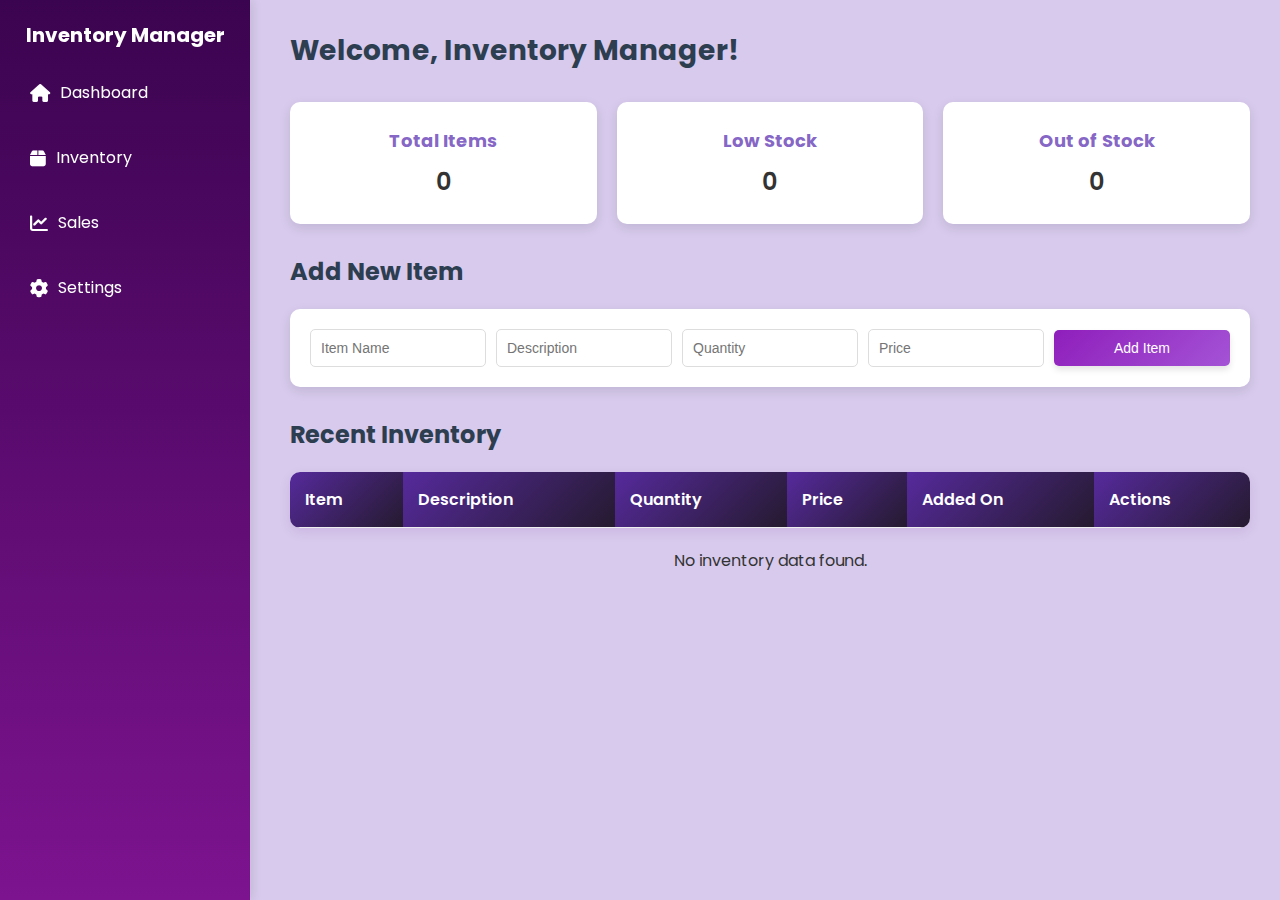
<file: inventoryManager/index.html>
<!DOCTYPE html>
<html lang="en">

<head>
    <meta charset="UTF-8">
    <meta name="viewport" content="width=device-width, initial-scale=1.0">
    <title>Dashboard - Inventory System</title>
    <link rel="stylesheet" href="css/styles.css"> <!-- Link to the external CSS file -->
    <link href="https://fonts.googleapis.com/css2?family=Poppins:wght@400;500;600&display=swap" rel="stylesheet">
    <link rel="stylesheet" href="https://cdnjs.cloudflare.com/ajax/libs/font-awesome/6.0.0/css/all.min.css">
    
</head>

<body class="light">
    <!-- Loading Screen -->
    <div id="loading-screen">
        <div class="loading-spinner"></div>
        <div class="loading-text">Loading...</div>
    </div>

    <div class="dashboard">
        <!-- Sidebar -->
        <div class="sidebar">
            <!-- Profile Picture -->
            <div class="profile-picture-container">
                
                <h2>Inventory Manager</h2>
            </div>
            <ul>
                <li><a href="index.html" class="active"><i class="fas fa-home"></i> Dashboard</a></li>
                <li><a href="inventory.html"><i class="fas fa-box"></i> Inventory</a></li>
                <li><a href="sales.html"><i class="fas fa-chart-line"></i> Sales</a></li>
                <li><a href="settings.html"><i class="fas fa-cog"></i> Settings</a></li>
            </ul>
        </div>

        <!-- Main Content -->
        <div class="main-content">
            <!-- Header -->
            <div class="header">
                <h1>Welcome, Inventory Manager!</h1>
            </div>

            <!-- Display success/error messages -->
            <div id="successAlert" class="alert alert-success" style="display: none;"></div>
            <div id="errorAlert" class="alert alert-error" style="display: none;"></div>

            <!-- Cards -->
            <div class="cards">
                <div class="card">
                    <h3>Total Items</h3>
                    <p id="totalItems">0</p>
                </div>
                <div class="card">
                    <h3>Low Stock</h3>
                    <p id="lowStockItems">0</p>
                </div>
                <div class="card">
                    <h3>Out of Stock</h3>
                    <p id="outOfStockItems">0</p>
                </div>
            </div>

            <!-- Add Item Form -->
            <div class="inventory-section">
                <h2>Add New Item</h2>
                <form id="addItemForm" class="add-item-form horizontal-form">
                    <div class="form-row">
                        <div class="form-group">
                            <input type="text" id="item_name" name="item_name" placeholder="Item Name" required>
                        </div>
                        <div class="form-group">
                            <input type="text" id="description" name="description" placeholder="Description">
                        </div>
                        <div class="form-group">
                            <input type="number" id="quantity" name="quantity" placeholder="Quantity" min="0" required>
                        </div>
                        <div class="form-group">
                            <input type="number" step="0.01" id="price" name="price" placeholder="Price" min="0" required>
                        </div>
                        <div class="form-group">
                            <button type="submit" class="add-item-btn">Add Item</button>
                        </div>
                    </div>
                </form>
            </div>

            <!-- Inventory Table -->
            <div class="inventory-section">
                <h2>Recent Inventory</h2>
                <div id="inventoryTableContainer">
                    <table class="inventory-table">
                        <thead>
                            <tr>
                                <th>Item</th>
                                <th>Description</th>
                                <th>Quantity</th>
                                <th>Price</th>
                                <th>Added On</th>
                                <th>Actions</th>
                            </tr>
                        </thead>
                        <tbody id="inventoryTableBody">
                            <!-- Items will be populated by JavaScript -->
                        </tbody>
                    </table>
                    <div id="noItemsMessage" style="text-align: center; padding: 20px; display: none;">
                        No inventory data found.
                    </div>
                </div>

                <!-- Pagination -->
                <div id="pagination" class="pagination" style="display: none;">
                    <!-- Pagination will be populated by JavaScript -->
                </div>
            </div>

            <!-- Recent Sales Section -->
            <div class="inventory-section" id="recentSalesSection" style="display: none;">
                <h2>Recent Sales</h2>
                <table class="inventory-table">
                    <thead>
                        <tr>
                            <th>Item</th>
                            <th>Quantity</th>
                            <th>Price Each</th>
                            <th>Total Price</th>
                            <th>Sold At</th>
                        </tr>
                    </thead>
                    <tbody id="recentSalesTableBody">
                        <!-- Sales will be populated by JavaScript -->
                    </tbody>
                </table>
            </div>
        </div>
    </div>

    <script>
        // Add to your existing script
document.addEventListener('DOMContentLoaded', function() {
  // ... your existing code
  
  // Add sidebar toggle functionality
  const sidebar = document.querySelector('.sidebar');
  const sidebarToggle = document.createElement('button');
  sidebarToggle.classList.add('sidebar-toggle');
  sidebarToggle.innerHTML = '<i class="fas fa-bars"></i>';
  document.body.appendChild(sidebarToggle);
  
  sidebarToggle.addEventListener('click', function() {
    sidebar.classList.toggle('active');
  });
  
  // Close sidebar when clicking outside on mobile
  document.addEventListener('click', function(event) {
    if (window.innerWidth < 992 && 
        !sidebar.contains(event.target) && 
        !sidebarToggle.contains(event.target) &&
        sidebar.classList.contains('active')) {
      sidebar.classList.remove('active');
    }
  });
});
        // Constants
        const STORAGE_KEYS = {
            INVENTORY: 'inventoryAppItems',
            SALES: 'inventoryAppSales',
            SETTINGS: 'inventoryAppSettings'
        };

        // DOM Elements
        const loadingScreen = document.getElementById('loading-screen');
        const successAlert = document.getElementById('successAlert');
        const errorAlert = document.getElementById('errorAlert');
        const totalItemsEl = document.getElementById('totalItems');
        const lowStockItemsEl = document.getElementById('lowStockItems');
        const outOfStockItemsEl = document.getElementById('outOfStockItems');
        const addItemForm = document.getElementById('addItemForm');
        const inventoryTableBody = document.getElementById('inventoryTableBody');
        const noItemsMessage = document.getElementById('noItemsMessage');
        const paginationEl = document.getElementById('pagination');
        const recentSalesSection = document.getElementById('recentSalesSection');
        const recentSalesTableBody = document.getElementById('recentSalesTableBody');
        const logoutBtn = document.getElementById('logout-btn');

        // Load theme on page load
document.addEventListener('DOMContentLoaded', function() {
  loadTheme();
});

// Get settings from localStorage
function getSettings() {
  const settingsJSON = localStorage.getItem(STORAGE_KEYS.SETTINGS);
  return settingsJSON ? JSON.parse(settingsJSON) : {};
}

// Load current theme from localStorage
function loadTheme() {
  const settings = getSettings();
  const currentTheme = settings.theme || 'light';
  
  // Update body class
  document.body.className = currentTheme;
}

        // Initialize the application
        document.addEventListener('DOMContentLoaded', function() {
            // Hide loading screen after a short delay
            setTimeout(function() {
                loadingScreen.style.display = 'none';
            }, 500);
            
            // Load and display inventory data
            loadDashboardData();
            
            // Set up event listeners
            addItemForm.addEventListener('submit', handleAddItem);
            logoutBtn.addEventListener('click', handleLogout);
            
            // Check for URL parameters to show success messages
            const urlParams = new URLSearchParams(window.location.search);
            if (urlParams.has('success')) {
                showAlert(successAlert, urlParams.get('success'));
                // Clean URL
                window.history.replaceState({}, document.title, window.location.pathname);
            }
        });

        // Load dashboard data
        function loadDashboardData() {
            const inventory = getInventory();
            const sales = getSales();
            
            // Update stats cards
            updateStatsCards(inventory);
            
            // Display inventory table
            renderInventoryTable(inventory);
            
            // Display recent sales if available
            if (sales && sales.length > 0) {
                renderRecentSales(sales);
            }
        }

        // Get inventory from localStorage
        function getInventory() {
            const inventoryJSON = localStorage.getItem(STORAGE_KEYS.INVENTORY);
            return inventoryJSON ? JSON.parse(inventoryJSON) : [];
        }

        // Get sales from localStorage
        function getSales() {
            const salesJSON = localStorage.getItem(STORAGE_KEYS.SALES);
            return salesJSON ? JSON.parse(salesJSON) : [];
        }

        // Save inventory to localStorage
        function saveInventory(inventory) {
            localStorage.setItem(STORAGE_KEYS.INVENTORY, JSON.stringify(inventory));
        }

        // Update stats cards
        function updateStatsCards(inventory) {
            const totalItems = inventory.length;
            let lowStockItems = 0;
            let outOfStockItems = 0;

            inventory.forEach(item => {
                if (item.quantity === 0) {
                    outOfStockItems++;
                } else if (item.quantity < 10) {
                    lowStockItems++;
                }
            });

            totalItemsEl.textContent = totalItems;
            lowStockItemsEl.textContent = lowStockItems;
            outOfStockItemsEl.textContent = outOfStockItems;
        }

        // Render inventory table
        function renderInventoryTable(inventory, page = 1, itemsPerPage = 10) {
            if (inventory.length === 0) {
                noItemsMessage.style.display = 'block';
                paginationEl.style.display = 'none';
                inventoryTableBody.innerHTML = '';
                return;
            }
            
            noItemsMessage.style.display = 'none';
            
            // Calculate pagination
            const totalPages = Math.ceil(inventory.length / itemsPerPage);
            const startIndex = (page - 1) * itemsPerPage;
            const endIndex = Math.min(startIndex + itemsPerPage, inventory.length);
            const paginatedItems = inventory.slice(startIndex, endIndex);
            
            // Clear table body
            inventoryTableBody.innerHTML = '';
            
            // Add rows for each item
            paginatedItems.forEach(item => {
                const tr = document.createElement('tr');
                tr.innerHTML = `
                    <td>${escapeHtml(item.item_name)}</td>
                    <td>${escapeHtml(item.description || 'N/A')}</td>
                    <td>${item.quantity}</td>
                    <td>₱${parseFloat(item.price).toFixed(2)}</td>
                    <td>${formatDate(item.created_at)}</td>
                    <td>
                        <div class="actions-buttons">
                            <a href="edit_item.html?id=${item.id}" class="edit-btn">Edit</a>
                            <a href="#" class="delete-btn" data-id="${item.id}">Delete</a>
                        </div>
                    </td>
                `;
                inventoryTableBody.appendChild(tr);
            });
            
            // Add event listeners to delete buttons
            const deleteButtons = document.querySelectorAll('.delete-btn');
            deleteButtons.forEach(button => {
                button.addEventListener('click', function(e) {
                    e.preventDefault();
                    const id = this.getAttribute('data-id');
                    deleteItem(id);
                });
            });
            
            // Render pagination if needed
            if (totalPages > 1) {
                renderPagination(page, totalPages);
                paginationEl.style.display = 'block';
            } else {
                paginationEl.style.display = 'none';
            }
        }

        // Render pagination controls
        function renderPagination(currentPage, totalPages) {
            let paginationHTML = '';
            
            if (currentPage > 1) {
                paginationHTML += `<a href="#" data-page="${currentPage - 1}" class="pagination-link">&laquo; Previous</a>`;
            }
            
            for (let i = 1; i <= totalPages; i++) {
                paginationHTML += `<a href="#" data-page="${i}" class="pagination-link ${i === currentPage ? 'active' : ''}">${i}</a>`;
            }
            
            if (currentPage < totalPages) {
                paginationHTML += `<a href="#" data-page="${currentPage + 1}" class="pagination-link">Next &raquo;</a>`;
            }
            
            paginationEl.innerHTML = paginationHTML;
            
            // Add event listeners to pagination links
            const paginationLinks = document.querySelectorAll('.pagination-link');
            paginationLinks.forEach(link => {
                link.addEventListener('click', function(e) {
                    e.preventDefault();
                    const page = parseInt(this.getAttribute('data-page'));
                    const inventory = getInventory();
                    renderInventoryTable(inventory, page);
                });
            });
        }

        // Render recent sales
        function renderRecentSales(sales) {
            // Get only the 5 most recent sales
            const recentSales = sales.sort((a, b) => new Date(b.sold_at) - new Date(a.sold_at)).slice(0, 5);
            
            if (recentSales.length === 0) {
                recentSalesSection.style.display = 'none';
                return;
            }
            
            recentSalesSection.style.display = 'block';
            recentSalesTableBody.innerHTML = '';
            
            recentSales.forEach(sale => {
                const tr = document.createElement('tr');
                tr.innerHTML = `
                    <td>${escapeHtml(sale.item_name)}</td>
                    <td>${sale.quantity}</td>
                    <td>₱${parseFloat(sale.price_each).toFixed(2)}</td>
                    <td>₱${parseFloat(sale.total_price).toFixed(2)}</td>
                    <td>${formatDateTime(sale.sold_at)}</td>
                `;
                recentSalesTableBody.appendChild(tr);
            });
        }

        // Handle add item form submission
        function handleAddItem(e) {
            e.preventDefault();
            
            const itemName = document.getElementById('item_name').value.trim();
            const description = document.getElementById('description').value.trim();
            const quantity = parseInt(document.getElementById('quantity').value);
            const price = parseFloat(document.getElementById('price').value);
            
            // Validate inputs
            if (!itemName || isNaN(quantity) || quantity < 0 || isNaN(price) || price < 0) {
                showAlert(errorAlert, 'Invalid input data. Please check your values.');
                return;
            }
            
            // Create new item
            const newItem = {
                id: generateId(),
                item_name: itemName,
                description: description,
                quantity: quantity,
                price: price,
                created_at: new Date().toISOString()
            };
            
            // Add to inventory
            const inventory = getInventory();
            inventory.unshift(newItem); // Add to beginning of array
            saveInventory(inventory);
            
            // Update UI
            updateStatsCards(inventory);
            renderInventoryTable(inventory);
            
            // Show success message and reset form
            showAlert(successAlert, 'Item added successfully!');
            addItemForm.reset();
        }

        // Delete an item
        function deleteItem(id) {
            if (!confirm('Are you sure you want to delete this item?')) {
                return;
            }
            
            const inventory = getInventory();
            const sales = getSales();
            
            // Check if item has sales records
            const itemSales = sales.filter(sale => sale.item_id === id);
            if (itemSales.length > 0) {
                showAlert(errorAlert, 'Cannot delete item. It has sales records associated with it.');
                return;
            }
            
            // Remove item from inventory
            const updatedInventory = inventory.filter(item => item.id !== id);
            saveInventory(updatedInventory);
            
            // Update UI
            updateStatsCards(updatedInventory);
            renderInventoryTable(updatedInventory);
            
            showAlert(successAlert, 'Item deleted successfully.');
        }

        // Handle logout
        function handleLogout() {
            // Since we're not using actual authentication, just redirect to login page
            window.location.href = 'loginSignup.html';
        }

        // Utility functions
        function generateId() {
            return Date.now().toString(36) + Math.random().toString(36).substr(2);
        }

        function showAlert(alertElement, message) {
            alertElement.textContent = message;
            alertElement.style.display = 'block';
            setTimeout(() => {
                alertElement.style.display = 'none';
            }, 5000);
        }

        function escapeHtml(text) {
            const div = document.createElement('div');
            div.textContent = text;
            return div.innerHTML;
        }

        function formatDate(dateString) {
            const date = new Date(dateString);
            return date.toLocaleDateString('en-US', { 
                month: 'short', 
                day: 'numeric', 
                year: 'numeric' 
            });
        }

        function formatDateTime(dateString) {
            const date = new Date(dateString);
            return date.toLocaleDateString('en-US', { 
                month: 'short', 
                day: 'numeric', 
                year: 'numeric',
                hour: 'numeric',
                minute: '2-digit',
                hour12: true
            });
        }
        
    </script>
</body>

</html>
</file>
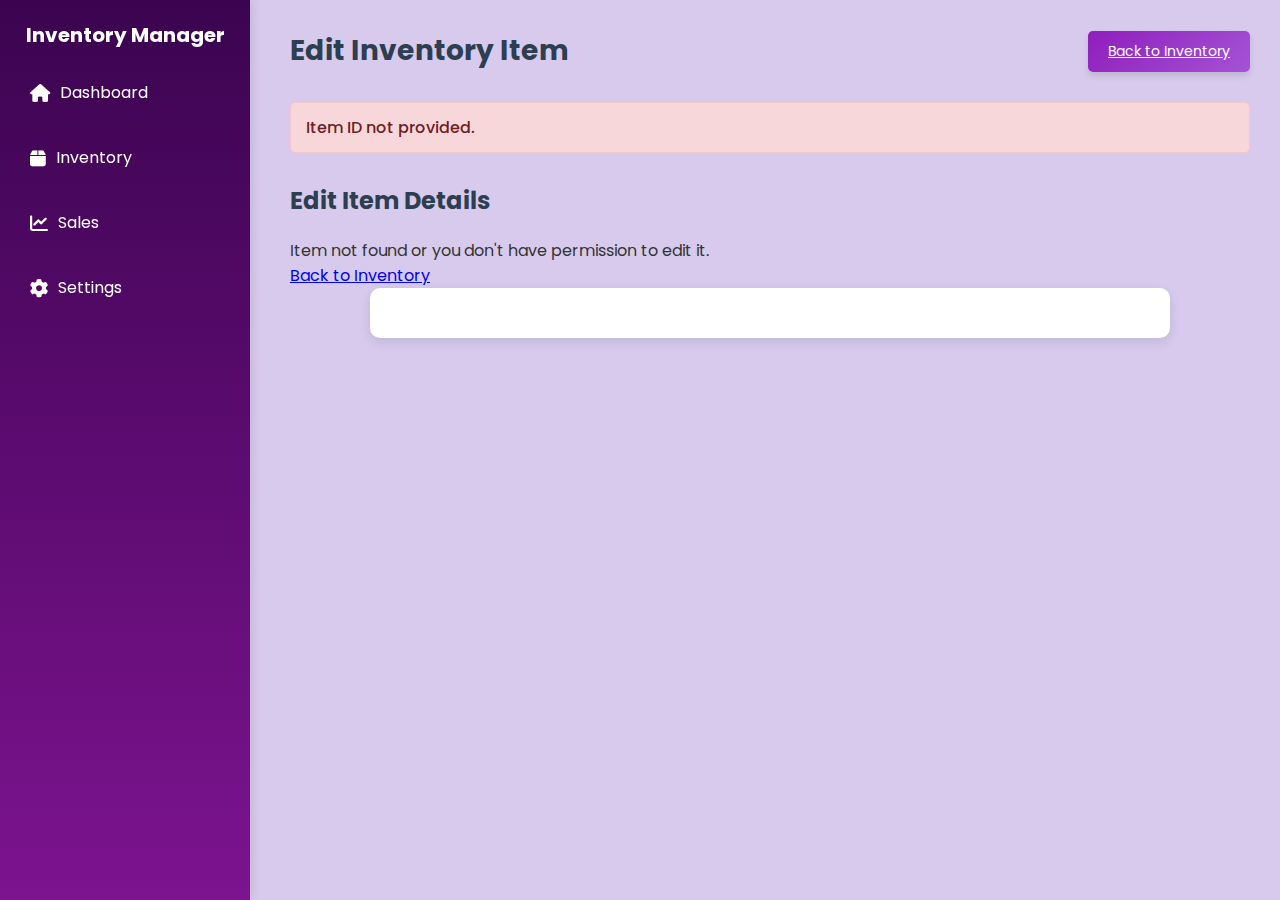
<file: inventoryManager/edit_item.html>
<!DOCTYPE html>
<html lang="en">

<head>
  <meta charset="UTF-8">
  <meta name="viewport" content="width=device-width, initial-scale=1.0">
  <title>Edit Item - Inventory System</title>
  <link rel="stylesheet" href="css/styles.css"> <!-- Use the same CSS as dashboard -->
  <link href="https://fonts.googleapis.com/css2?family=Poppins:wght@400;500;600&display=swap" rel="stylesheet">
  <link rel="stylesheet" href="https://cdnjs.cloudflare.com/ajax/libs/font-awesome/6.0.0/css/all.min.css">
  
  <style>
    /* Additional styles specific to the edit page */
    .form-container {
      background: #fff;
      padding: 25px;
      border-radius: 10px;
      box-shadow: 0 4px 12px rgba(0, 0, 0, 0.1);
      width: 100%;
      max-width: 800px;
      margin: 0 auto;
    }
    
    .form-group {
      margin-bottom: 20px;
    }
    
    .form-group label {
      display: block;
      margin-bottom: 8px;
      font-weight: 500;
      color: #333;
    }
    
    .form-group input,
    .form-group textarea {
      width: 100%;
      padding: 12px 15px;
      border: 1px solid #ddd;
      border-radius: 5px;
      font-size: 14px;
      transition: all 0.3s ease;
      font-family: 'Poppins', sans-serif;
    }
    
    .form-group input:focus,
    .form-group textarea:focus {
      border-color: #8f1ebb;
      box-shadow: 0 0 8px rgba(143, 30, 187, 0.2);
      outline: none;
    }
    
    .form-actions {
      display: flex;
      gap: 10px;
      margin-top: 25px;
    }
    
    .btn-update {
      background: linear-gradient(135deg, #8f1ebb, rgb(164, 83, 214));
      color: #fff;
      padding: 12px 25px;
      border: none;
      border-radius: 5px;
      font-size: 16px;
      font-weight: 600;
      cursor: pointer;
      transition: all 0.3s ease;
      flex: 1;
    }
    
    .btn-update:hover {
      background: linear-gradient(135deg, #7a1a9b, rgb(143, 30, 187));
      transform: translateY(-2px);
      box-shadow: 0 6px 10px rgba(0, 0, 0, 0.15);
    }
    
    .btn-cancel {
      background: #6c757d;
      color: #fff;
      padding: 12px 25px;
      border: none;
      border-radius: 5px;
      font-size: 16px;
      font-weight: 600;
      cursor: pointer;
      transition: all 0.3s ease;
      text-decoration: none;
      text-align: center;
      flex: 1;
    }
    
    .btn-cancel:hover {
      background: #5a6268;
      transform: translateY(-2px);
      box-shadow: 0 6px 10px rgba(0, 0, 0, 0.15);
    }
    
    /* Dark theme adjustments */
    body.dark .form-container {
      background: #2c2c2c;
      box-shadow: 0 4px 12px rgba(0, 0, 0, 0.2);
    }
    
    body.dark .form-group label {
      color: #f0f0f0;
    }
    
    body.dark .form-group input,
    body.dark .form-group textarea {
      background: #444;
      color: #f0f0f0;
      border: 1px solid #555;
    }
    
    body.dark .form-group input:focus,
    body.dark .form-group textarea:focus {
      border-color: #8f1ebb;
      box-shadow: 0 0 8px rgba(143, 30, 187, 0.3);
    }
    
    /* Responsive adjustments */
    @media (max-width: 768px) {
      .form-actions {
        flex-direction: column;
      }
      
      .form-container {
        padding: 20px;
      }
    }
  </style>
</head>

<body class="light">
  <!-- Loading Screen -->
  <div id="loading-screen">
    <div class="loading-spinner"></div>
    <div class="loading-text">Loading...</div>
  </div>

  <div class="dashboard">
    <!-- Sidebar -->
    <div class="sidebar">
      <!-- Profile Picture -->
      <div class="profile-picture-container">
        <h2>Inventory Manager</h2>
      </div>
      <ul>
        <li><a href="index.html"><i class="fas fa-home"></i> Dashboard</a></li>
        <li><a href="inventory.html"><i class="fas fa-box"></i> Inventory</a></li>
        <li><a href="sales.html"><i class="fas fa-chart-line"></i> Sales</a></li>
        <li><a href="settings.html"><i class="fas fa-cog"></i> Settings</a></li>
      </ul>
    </div>

    <!-- Main Content -->
    <div class="main-content">
      <!-- Header -->
      <div class="header">
        <h1>Edit Inventory Item</h1>
        <a href="inventory.html" class="logout-btn">Back to Inventory</a>
      </div>

      <!-- Display messages -->
      <div id="successAlert" class="alert alert-success" style="display: none;"></div>
      <div id="errorAlert" class="alert alert-error" style="display: none;"></div>

      <!-- Edit Form -->
      <div class="inventory-section">
        <h2>Edit Item Details</h2>
        <div id="itemNotFound" style="display: none;">
          <p>Item not found or you don't have permission to edit it.</p>
          <a href="inventory.html" class="add-item-btn">Back to Inventory</a>
        </div>
        
        <div class="form-container">
          <form id="editItemForm" class="add-item-form" style="display: none;">
            <input type="hidden" id="itemId" name="id">

            <div class="form-group">
              <label for="item_name">Item Name</label>
              <input type="text" id="item_name" name="item_name" placeholder="Item Name" required>
            </div>

            <div class="form-group">
              <label for="description">Description</label>
              <textarea id="description" name="description" placeholder="Item Description" rows="3"></textarea>
            </div>

            <div class="form-group">
              <label for="quantity">Quantity</label>
              <input type="number" id="quantity" name="quantity" placeholder="Quantity" min="0" required>
            </div>

            <div class="form-group">
              <label for="price">Price (₱)</label>
              <input type="number" step="0.01" id="price" name="price" placeholder="Price" min="0" required>
            </div>

            <div class="form-actions">
              <button type="submit" class="btn-update">Update Item</button>
              <a href="inventory.html" class="btn-cancel">Cancel</a>
            </div>
          </form>
        </div>
      </div>
    </div>
  </div>

  <script>
    // Constants
    const STORAGE_KEYS = {
      INVENTORY: 'inventoryAppItems',
      SETTINGS: 'inventoryAppSettings'
    };

    // DOM Elements
    const loadingScreen = document.getElementById('loading-screen');
    const successAlert = document.getElementById('successAlert');
    const errorAlert = document.getElementById('errorAlert');
    const editItemForm = document.getElementById('editItemForm');
    const itemNotFound = document.getElementById('itemNotFound');
    const itemIdInput = document.getElementById('itemId');
    const itemNameInput = document.getElementById('item_name');
    const descriptionInput = document.getElementById('description');
    const quantityInput = document.getElementById('quantity');
    const priceInput = document.getElementById('price');

    // Load theme on page load
    document.addEventListener('DOMContentLoaded', function() {
      loadTheme();
    });

    // Get settings from localStorage
    function getSettings() {
      const settingsJSON = localStorage.getItem(STORAGE_KEYS.SETTINGS);
      return settingsJSON ? JSON.parse(settingsJSON) : {};
    }

    // Load current theme from localStorage
    function loadTheme() {
      const settings = getSettings();
      const currentTheme = settings.theme || 'light';
      
      // Update body class
      document.body.className = currentTheme;
    }

    // Initialize the application
    document.addEventListener('DOMContentLoaded', function() {
      // Hide loading screen after a short delay
      setTimeout(function() {
        loadingScreen.style.display = 'none';
      }, 500);
      
      // Get item ID from URL parameters
      const urlParams = new URLSearchParams(window.location.search);
      const itemId = urlParams.get('id');
      
      if (!itemId) {
        showError('Item ID not provided.');
        itemNotFound.style.display = 'block';
        return;
      }
      
      // Load item data
      loadItemData(itemId);
      
      // Set up event listeners
      editItemForm.addEventListener('submit', handleEditItem);
    });

    // Load item data
    function loadItemData(itemId) {
      const inventory = getInventory();
      const item = inventory.find(item => item.id === itemId);
      
      if (!item) {
        showError('Item not found.');
        itemNotFound.style.display = 'block';
        return;
      }
      
      // Populate form with item data
      itemIdInput.value = item.id;
      itemNameInput.value = item.item_name || '';
      descriptionInput.value = item.description || '';
      quantityInput.value = item.quantity || 0;
      priceInput.value = item.price || 0;
      
      // Show the form
      editItemForm.style.display = 'block';
    }

    // Get inventory from localStorage
    function getInventory() {
      const inventoryJSON = localStorage.getItem(STORAGE_KEYS.INVENTORY);
      return inventoryJSON ? JSON.parse(inventoryJSON) : [];
    }

    // Save inventory to localStorage
    function saveInventory(inventory) {
      localStorage.setItem(STORAGE_KEYS.INVENTORY, JSON.stringify(inventory));
    }

    // Handle edit item form submission
    function handleEditItem(e) {
      e.preventDefault();
      
      const id = itemIdInput.value;
      const itemName = itemNameInput.value.trim();
      const description = descriptionInput.value.trim();
      const quantity = parseInt(quantityInput.value);
      const price = parseFloat(priceInput.value);
      
      // Validate inputs
      if (!itemName || isNaN(quantity) || quantity < 0 || isNaN(price) || price < 0) {
        showError('Invalid input data. Please check your values.');
        return;
      }
      
      // Update item in inventory
      const inventory = getInventory();
      const itemIndex = inventory.findIndex(item => item.id === id);
      
      if (itemIndex === -1) {
        showError('Item not found in inventory.');
        return;
      }
      
      // Update item data
      inventory[itemIndex] = {
        ...inventory[itemIndex],
        item_name: itemName,
        description: description,
        quantity: quantity,
        price: price
      };
      
      // Save updated inventory
      saveInventory(inventory);
      
      // Show success message
      showSuccess('Item updated successfully!');
      
      // Redirect back to inventory after a short delay
      setTimeout(() => {
        window.location.href = 'inventory.html';
      }, 1500);
    }

    // Utility functions
    function showSuccess(message) {
      successAlert.textContent = message;
      successAlert.style.display = 'block';
      errorAlert.style.display = 'none';
    }

    function showError(message) {
      errorAlert.textContent = message;
      errorAlert.style.display = 'block';
      successAlert.style.display = 'none';
    }

    function escapeHtml(text) {
      const div = document.createElement('div');
      div.textContent = text;
      return div.innerHTML;
    }
  </script>
</body>

</html>
</file>
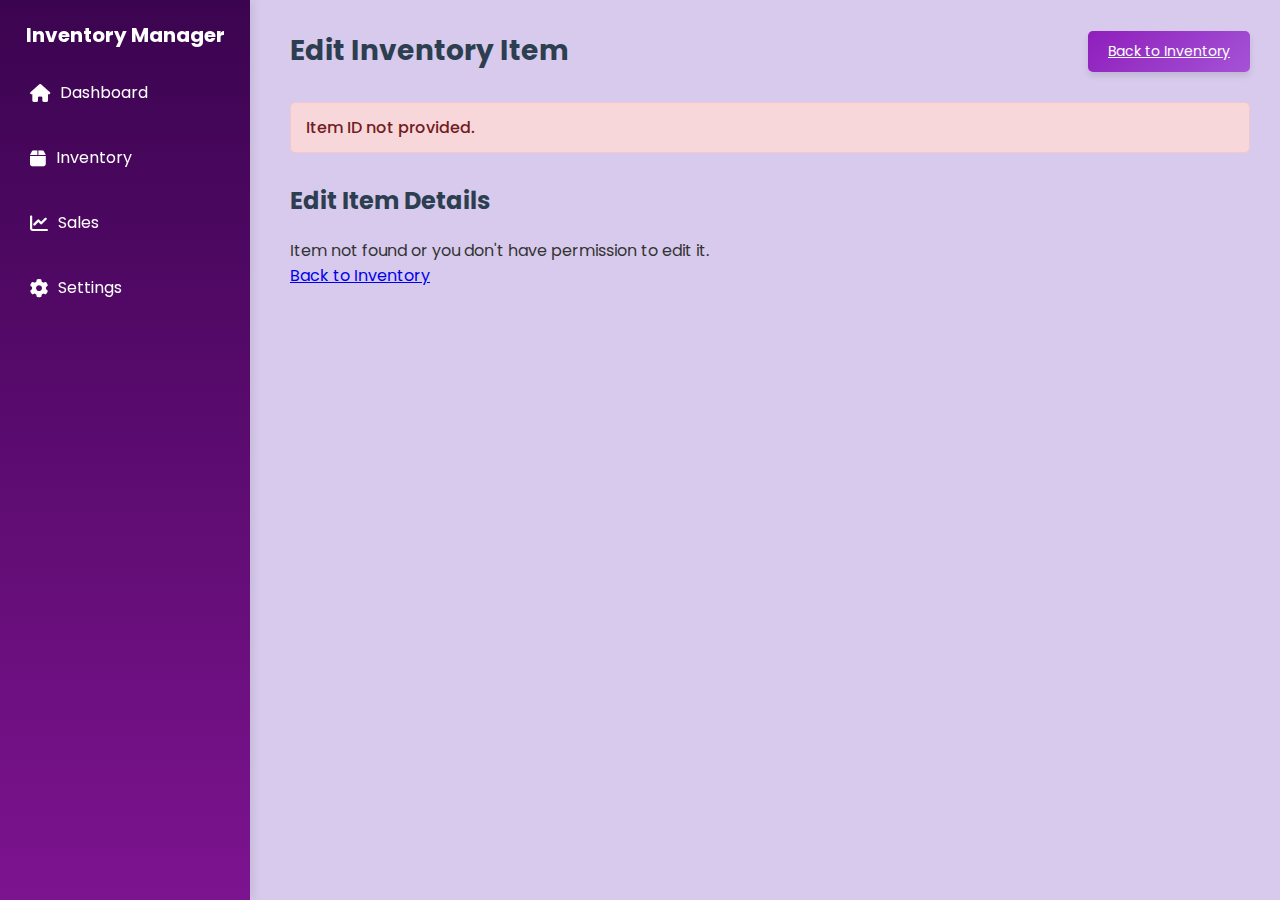
<file: inventoryManager/edit_itemB2.html>
<!DOCTYPE html>
<html lang="en">

<head>
  <meta charset="UTF-8">
  <meta name="viewport" content="width=device-width, initial-scale=1.0">
  <title>Edit Item - Inventory System</title>
  <link rel="stylesheet" href="css/styles.css"> <!-- Use the same CSS as dashboard -->
  <link href="https://fonts.googleapis.com/css2?family=Poppins:wght@400;500;600&display=swap" rel="stylesheet">
  <link rel="stylesheet" href="https://cdnjs.cloudflare.com/ajax/libs/font-awesome/6.0.0/css/all.min.css">
  
</head>

<body class="light">
  <!-- Loading Screen -->
  <div id="loading-screen">
    <div class="loading-spinner"></div>
    <div class="loading-text">Loading...</div>
  </div>

  <div class="dashboard">
    <!-- Sidebar -->
    <div class="sidebar">
      <!-- Profile Picture -->
      <div class="profile-picture-container">
        
        <h2>Inventory Manager</h2>
      </div>
      <ul>
        <li><a href="index.html"><i class="fas fa-home"></i> Dashboard</a></li>
        <li><a href="inventory.html"><i class="fas fa-box"></i> Inventory</a></li>
        <li><a href="sales.html"><i class="fas fa-chart-line"></i> Sales</a></li>
        <li><a href="settings.html"><i class="fas fa-cog"></i> Settings</a></li>
      </ul>
    </div>

    <!-- Main Content -->
    <div class="main-content">
      <!-- Header -->
      <div class="header">
        <h1>Edit Inventory Item</h1>
        <a href="inventory.html" class="logout-btn">Back to Inventory</a>
      </div>

      <!-- Display messages -->
      <div id="successAlert" class="alert alert-success" style="display: none;"></div>
      <div id="errorAlert" class="alert alert-error" style="display: none;"></div>

      <!-- Edit Form -->
      <div class="inventory-section">
        <h2>Edit Item Details</h2>
        <div id="itemNotFound" style="display: none;">
          <p>Item not found or you don't have permission to edit it.</p>
          <a href="inventory.html" class="add-item-btn">Back to Inventory</a>
        </div>
        
        <form id="editItemForm" class="add-item-form" style="display: none;">
          <input type="hidden" id="itemId" name="id">

          <div class="form-group">
            <label for="item_name">Item Name</label>
            <input type="text" id="item_name" name="item_name" placeholder="Item Name" required>
          </div>

          <div class="form-group">
            <label for="description">Description</label>
            <textarea id="description" name="description" placeholder="Item Description" rows="3"></textarea>
          </div>

          <div class="form-group">
            <label for="quantity">Quantity</label>
            <input type="number" id="quantity" name="quantity" placeholder="Quantity" min="0" required>
          </div>

          <div class="form-group">
            <label for="price">Price (₱)</label>
            <input type="number" step="0.01" id="price" name="price" placeholder="Price" min="0" required>
          </div>

          <div class="form-group">
            <button type="submit" id="update-btn">Update Item</button>
            <a href="inventory.html" class="logout-btn" style="background: #6c757d; margin-left: 10px;">Cancel</a>
          </div>
        </form>
      </div>
    </div>
  </div>

  <script>
    // Constants
    const STORAGE_KEYS = {
      INVENTORY: 'inventoryAppItems'
    };

    // DOM Elements
    const loadingScreen = document.getElementById('loading-screen');
    const successAlert = document.getElementById('successAlert');
    const errorAlert = document.getElementById('errorAlert');
    const editItemForm = document.getElementById('editItemForm');
    const itemNotFound = document.getElementById('itemNotFound');
    const itemIdInput = document.getElementById('itemId');
    const itemNameInput = document.getElementById('item_name');
    const descriptionInput = document.getElementById('description');
    const quantityInput = document.getElementById('quantity');
    const priceInput = document.getElementById('price');

    // Load theme on page load
document.addEventListener('DOMContentLoaded', function() {
  loadTheme();
});

// Get settings from localStorage
function getSettings() {
  const settingsJSON = localStorage.getItem(STORAGE_KEYS.SETTINGS);
  return settingsJSON ? JSON.parse(settingsJSON) : {};
}

// Load current theme from localStorage
function loadTheme() {
  const settings = getSettings();
  const currentTheme = settings.theme || 'light';
  
  // Update body class
  document.body.className = currentTheme;
}

    // Initialize the application
    document.addEventListener('DOMContentLoaded', function() {
      // Hide loading screen after a short delay
      setTimeout(function() {
        loadingScreen.style.display = 'none';
      }, 500);
      
      // Get item ID from URL parameters
      const urlParams = new URLSearchParams(window.location.search);
      const itemId = urlParams.get('id');
      
      if (!itemId) {
        showError('Item ID not provided.');
        itemNotFound.style.display = 'block';
        return;
      }
      
      // Load item data
      loadItemData(itemId);
      
      // Set up event listeners
      editItemForm.addEventListener('submit', handleEditItem);
    });

    // Load item data
    function loadItemData(itemId) {
      const inventory = getInventory();
      const item = inventory.find(item => item.id === itemId);
      
      if (!item) {
        showError('Item not found.');
        itemNotFound.style.display = 'block';
        return;
      }
      
      // Populate form with item data
      itemIdInput.value = item.id;
      itemNameInput.value = item.item_name || '';
      descriptionInput.value = item.description || '';
      quantityInput.value = item.quantity || 0;
      priceInput.value = item.price || 0;
      
      // Show the form
      editItemForm.style.display = 'block';
    }

    // Get inventory from localStorage
    function getInventory() {
      const inventoryJSON = localStorage.getItem(STORAGE_KEYS.INVENTORY);
      return inventoryJSON ? JSON.parse(inventoryJSON) : [];
    }

    // Save inventory to localStorage
    function saveInventory(inventory) {
      localStorage.setItem(STORAGE_KEYS.INVENTORY, JSON.stringify(inventory));
    }

    // Handle edit item form submission
    function handleEditItem(e) {
      e.preventDefault();
      
      const id = itemIdInput.value;
      const itemName = itemNameInput.value.trim();
      const description = descriptionInput.value.trim();
      const quantity = parseInt(quantityInput.value);
      const price = parseFloat(priceInput.value);
      
      // Validate inputs
      if (!itemName || isNaN(quantity) || quantity < 0 || isNaN(price) || price < 0) {
        showError('Invalid input data. Please check your values.');
        return;
      }
      
      // Update item in inventory
      const inventory = getInventory();
      const itemIndex = inventory.findIndex(item => item.id === id);
      
      if (itemIndex === -1) {
        showError('Item not found in inventory.');
        return;
      }
      
      // Update item data
      inventory[itemIndex] = {
        ...inventory[itemIndex],
        item_name: itemName,
        description: description,
        quantity: quantity,
        price: price
      };
      
      // Save updated inventory
      saveInventory(inventory);
      
      // Show success message
      showSuccess('Item updated successfully!');
      
      // Redirect back to inventory after a short delay
      setTimeout(() => {
        window.location.href = 'inventory.html';
      }, 1500);
    }

    // Utility functions
    function showSuccess(message) {
      successAlert.textContent = message;
      successAlert.style.display = 'block';
      errorAlert.style.display = 'none';
    }

    function showError(message) {
      errorAlert.textContent = message;
      errorAlert.style.display = 'block';
      successAlert.style.display = 'none';
    }

    function escapeHtml(text) {
      const div = document.createElement('div');
      div.textContent = text;
      return div.innerHTML;
    }
  </script>
</body>

</html>
</file>
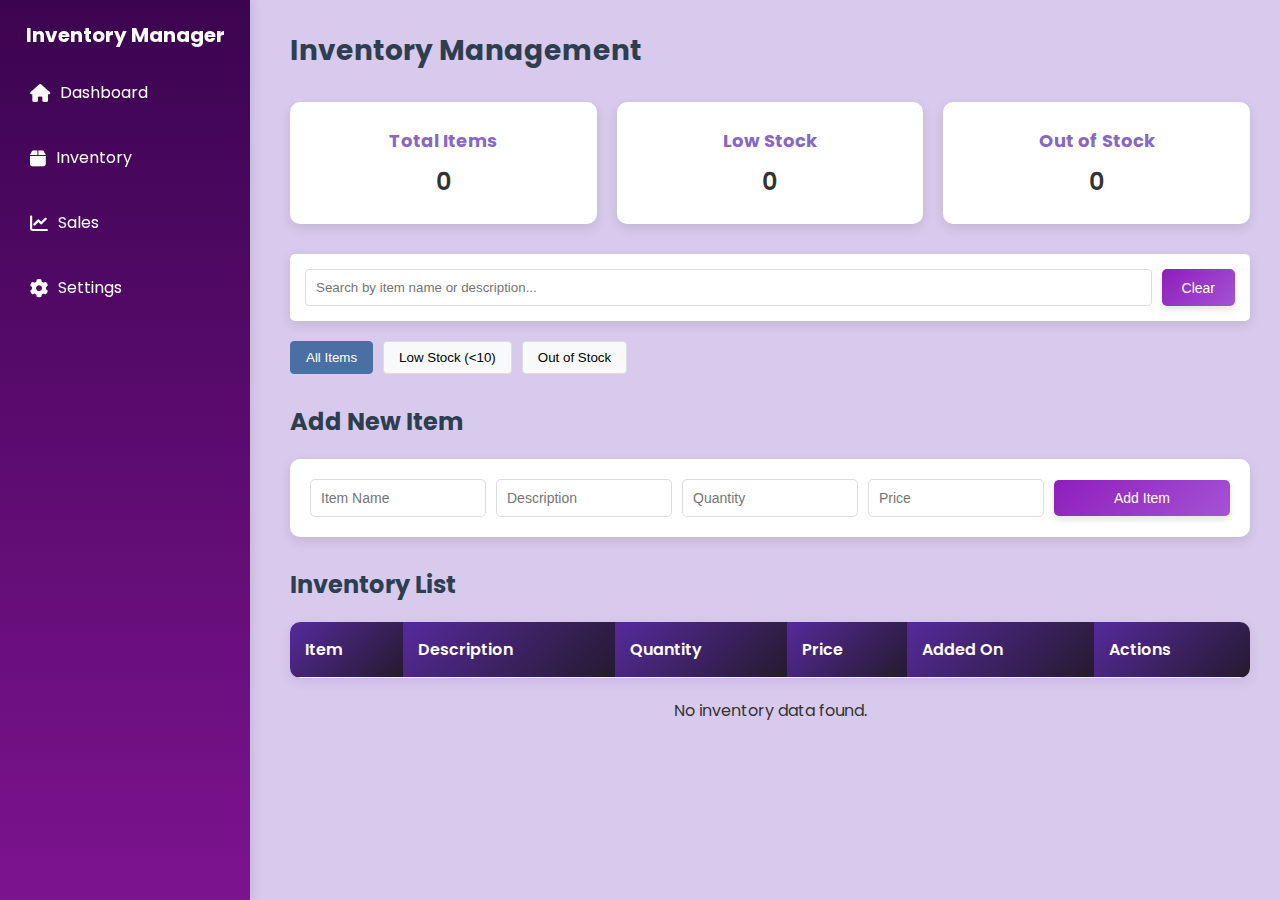
<file: inventoryManager/inventory.html>
<!DOCTYPE html>
<html lang="en">

<head>
    <meta charset="UTF-8">
    <meta name="viewport" content="width=device-width, initial-scale=1.0">
    <title>Inventory Management</title>
    <link rel="stylesheet" href="css/styles.css"> <!-- Link to the external CSS file -->
    <link href="https://fonts.googleapis.com/css2?family=Poppins:wght@400;500;600&display=swap" rel="stylesheet">
    <link rel="stylesheet" href="https://cdnjs.cloudflare.com/ajax/libs/font-awesome/6.0.0/css/all.min.css">
    <style>
        /* Additional styles for the localStorage implementation */
        .alert {
            padding: 12px 15px;
            border-radius: 5px;
            margin-bottom: 20px;
            display: none;
        }
        .alert-success { 
            background-color: #d4edda; 
            color: #155724; 
            border: 1px solid #c3e6cb;
        }
        .alert-error { 
            background-color: #f8d7da; 
            color: #721c24; 
            border: 1px solid #f5c6cb;
        }
        #loading-screen {
            position: fixed;
            top: 0;
            left: 0;
            width: 100%;
            height: 100%;
            background-color: rgba(255, 255, 255, 0.9);
            display: flex;
            flex-direction: column;
            justify-content: center;
            align-items: center;
            z-index: 9999;
        }
        .loading-spinner {
            border: 5px solid #f3f3f3;
            border-top: 5px solid #3498db;
            border-radius: 50%;
            width: 50px;
            height: 50px;
            animation: spin 1s linear infinite;
            margin-bottom: 15px;
        }
        @keyframes spin {
            0% { transform: rotate(0deg); }
            100% { transform: rotate(360deg); }
        }
        .loading-text {
            font-size: 18px;
            color: #333;
        }
        .search-container {
            margin-bottom: 20px;
            display: flex;
            gap: 10px;
        }
        #searchInput {
            flex: 1;
            padding: 10px;
            border: 1px solid #ddd;
            border-radius: 4px;
        }
        .filter-container {
            margin-bottom: 20px;
            display: flex;
            gap: 10px;
            flex-wrap: wrap;
        }
        .filter-btn {
            padding: 8px 15px;
            background-color: #f8f9fa;
            border: 1px solid #ddd;
            border-radius: 4px;
            cursor: pointer;
        }
        .filter-btn.active {
            background-color: #4a6fa5;
            color: white;
            border-color: #4a6fa5;
        }
    </style>
</head>

<body class="light">
    <!-- Loading Screen -->
    <div id="loading-screen">
        <div class="loading-spinner"></div>
        <div class="loading-text">Loading...</div>
    </div>

    <div class="dashboard">
        <!-- Sidebar -->
        <div class="sidebar">
            <!-- Profile Picture -->
            <div class="profile-picture-container">
                
                <h2>Inventory Manager</h2>
            </div>
            <ul>
                <li><a href="index.html"><i class="fas fa-home"></i> Dashboard</a></li>
                <li><a href="inventory.html" class="active"><i class="fas fa-box"></i> Inventory</a></li>
                <li><a href="sales.html"><i class="fas fa-chart-line"></i> Sales</a></li>
                <li><a href="settings.html"><i class="fas fa-cog"></i> Settings</a></li>
            </ul>
        </div>

        <!-- Main Content -->
        <div class="main-content">
            <!-- Header -->
            <div class="header">
                <h1>Inventory Management</h1>
            </div>

            <!-- Display success/error messages -->
            <div id="successAlert" class="alert alert-success" style="display: none;"></div>
            <div id="errorAlert" class="alert alert-error" style="display: none;"></div>

            <!-- Inventory Stats -->
            <div class="cards">
                <div class="card">
                    <h3>Total Items</h3>
                    <p id="totalItems">0</p>
                </div>
                <div class="card">
                    <h3>Low Stock</h3>
                    <p id="lowStockItems">0</p>
                </div>
                <div class="card">
                    <h3>Out of Stock</h3>
                    <p id="outOfStockItems">0</p>
                </div>
            </div>

            <!-- Search and Filter -->
            <div class="search-container">
                <input type="text" id="searchInput" placeholder="Search by item name or description...">
                <button onclick="clearSearch()" class="clr-btn">Clear</button>
            </div>

            <div class="filter-container">
                <button class="filter-btn active" data-filter="all">All Items</button>
                <button class="filter-btn" data-filter="low">Low Stock (<10)</button>
                <button class="filter-btn" data-filter="out">Out of Stock</button>
            </div>

            <!-- Add Item Form -->
            <div class="inventory-section">
                <h2>Add New Item</h2>
                <form id="addItemForm" class="add-item-form horizontal-form">
                    <div class="form-row">
                        <div class="form-group">
                            <input type="text" id="item_name" name="item_name" placeholder="Item Name" required>
                        </div>
                        <div class="form-group">
                            <input type="text" id="description" name="description" placeholder="Description">
                        </div>
                        <div class="form-group">
                            <input type="number" id="quantity" name="quantity" placeholder="Quantity" min="0" required>
                        </div>
                        <div class="form-group">
                            <input type="number" step="0.01" id="price" name="price" placeholder="Price" min="0" required>
                        </div>
                        <div class="form-group">
                            <button type="submit" class="add-item-btn">Add Item</button>
                        </div>
                    </div>
                </form>
            </div>

            <!-- Inventory Table -->
            <div class="inventory-section">
                <h2>Inventory List</h2>
                <div id="inventoryTableContainer">
                    <table class="inventory-table">
                        <thead>
                            <tr>
                                <th>Item</th>
                                <th>Description</th>
                                <th>Quantity</th>
                                <th>Price</th>
                                <th>Added On</th>
                                <th>Actions</th>
                            </tr>
                        </thead>
                        <tbody id="inventoryTableBody">
                            <!-- Items will be populated by JavaScript -->
                        </tbody>
                    </table>
                    <div id="noItemsMessage" style="text-align: center; padding: 20px; display: none;">
                        No inventory data found.
                    </div>
                </div>

                <!-- Pagination -->
                <div id="pagination" class="pagination" style="display: none;">
                    <!-- Pagination will be populated by JavaScript -->
                </div>
            </div>
        </div>
    </div>

    <script>
        // Add to your existing script
document.addEventListener('DOMContentLoaded', function() {
  // ... your existing code
  
  // Add sidebar toggle functionality
  const sidebar = document.querySelector('.sidebar');
  const sidebarToggle = document.createElement('button');
  sidebarToggle.classList.add('sidebar-toggle');
  sidebarToggle.innerHTML = '<i class="fas fa-bars"></i>';
  document.body.appendChild(sidebarToggle);
  
  sidebarToggle.addEventListener('click', function() {
    sidebar.classList.toggle('active');
  });
  
  // Close sidebar when clicking outside on mobile
  document.addEventListener('click', function(event) {
    if (window.innerWidth < 992 && 
        !sidebar.contains(event.target) && 
        !sidebarToggle.contains(event.target) &&
        sidebar.classList.contains('active')) {
      sidebar.classList.remove('active');
    }
  });
});
        // Constants
        const STORAGE_KEYS = {
            INVENTORY: 'inventoryAppItems',
            SALES: 'inventoryAppSales',
            SETTINGS: 'inventoryAppSettings'
        };

        // DOM Elements
        const loadingScreen = document.getElementById('loading-screen');
        const successAlert = document.getElementById('successAlert');
        const errorAlert = document.getElementById('errorAlert');
        const totalItemsEl = document.getElementById('totalItems');
        const lowStockItemsEl = document.getElementById('lowStockItems');
        const outOfStockItemsEl = document.getElementById('outOfStockItems');
        const addItemForm = document.getElementById('addItemForm');
        const inventoryTableBody = document.getElementById('inventoryTableBody');
        const noItemsMessage = document.getElementById('noItemsMessage');
        const paginationEl = document.getElementById('pagination');
        const searchInput = document.getElementById('searchInput');
        const filterButtons = document.querySelectorAll('.filter-btn');

        // State variables
        let currentPage = 1;
        let currentFilter = 'all';
        let currentSearch = '';

        // Load theme on page load
document.addEventListener('DOMContentLoaded', function() {
  loadTheme();
});

// Get settings from localStorage
function getSettings() {
  const settingsJSON = localStorage.getItem(STORAGE_KEYS.SETTINGS);
  return settingsJSON ? JSON.parse(settingsJSON) : {};
}

// Load current theme from localStorage
function loadTheme() {
  const settings = getSettings();
  const currentTheme = settings.theme || 'light';
  
  // Update body class
  document.body.className = currentTheme;
}

        // Initialize the application
        document.addEventListener('DOMContentLoaded', function() {
            // Hide loading screen after a short delay
            setTimeout(function() {
                loadingScreen.style.display = 'none';
            }, 500);
            
            // Load and display inventory data
            loadInventoryData();
            
            // Set up event listeners
            addItemForm.addEventListener('submit', handleAddItem);
            searchInput.addEventListener('input', handleSearch);
            
            // Set up filter buttons
            filterButtons.forEach(button => {
                button.addEventListener('click', function() {
                    const filter = this.getAttribute('data-filter');
                    setActiveFilter(filter);
                });
            });
            
            // Check for URL parameters to show success messages
            const urlParams = new URLSearchParams(window.location.search);
            if (urlParams.has('success')) {
                showAlert(successAlert, urlParams.get('success'));
                // Clean URL
                window.history.replaceState({}, document.title, window.location.pathname);
            }
        });

        // Load inventory data
        function loadInventoryData() {
            const inventory = getInventory();
            
            // Update stats cards
            updateStatsCards(inventory);
            
            // Display inventory table
            renderInventoryTable(inventory);
        }

        // Get inventory from localStorage
        function getInventory() {
            const inventoryJSON = localStorage.getItem(STORAGE_KEYS.INVENTORY);
            return inventoryJSON ? JSON.parse(inventoryJSON) : [];
        }

        // Save inventory to localStorage
        function saveInventory(inventory) {
            localStorage.setItem(STORAGE_KEYS.INVENTORY, JSON.stringify(inventory));
        }

        // Update stats cards
        function updateStatsCards(inventory) {
            const totalItems = inventory.length;
            let lowStockItems = 0;
            let outOfStockItems = 0;

            inventory.forEach(item => {
                if (item.quantity === 0) {
                    outOfStockItems++;
                } else if (item.quantity < 10) {
                    lowStockItems++;
                }
            });

            totalItemsEl.textContent = totalItems;
            lowStockItemsEl.textContent = lowStockItems;
            outOfStockItemsEl.textContent = outOfStockItems;
        }

        // Render inventory table
        function renderInventoryTable(inventory, page = 1, itemsPerPage = 20) {
            // Apply filters and search
            let filteredInventory = filterInventory(inventory);
            
            if (filteredInventory.length === 0) {
                noItemsMessage.style.display = 'block';
                paginationEl.style.display = 'none';
                inventoryTableBody.innerHTML = '';
                return;
            }
            
            noItemsMessage.style.display = 'none';
            
            // Calculate pagination
            const totalPages = Math.ceil(filteredInventory.length / itemsPerPage);
            const startIndex = (page - 1) * itemsPerPage;
            const endIndex = Math.min(startIndex + itemsPerPage, filteredInventory.length);
            const paginatedItems = filteredInventory.slice(startIndex, endIndex);
            
            // Clear table body
            inventoryTableBody.innerHTML = '';
            
            // Add rows for each item
            paginatedItems.forEach(item => {
                const tr = document.createElement('tr');
                tr.innerHTML = `
                    <td>${escapeHtml(item.item_name)}</td>
                    <td>${escapeHtml(item.description || 'N/A')}</td>
                    <td>${item.quantity}</td>
                    <td>₱${parseFloat(item.price).toFixed(2)}</td>
                    <td>${formatDate(item.created_at)}</td>
                    <td>
                        <div class="actions-buttons">
                            <a href="edit_item.html?id=${item.id}" class="edit-btn">Edit</a>
                            <a href="#" class="delete-btn" data-id="${item.id}">Delete</a>
                        </div>
                    </td>
                `;
                inventoryTableBody.appendChild(tr);
            });
            
            // Add event listeners to delete buttons
            const deleteButtons = document.querySelectorAll('.delete-btn');
            deleteButtons.forEach(button => {
                button.addEventListener('click', function(e) {
                    e.preventDefault();
                    const id = this.getAttribute('data-id');
                    deleteItem(id);
                });
            });
            
            // Render pagination if needed
            if (totalPages > 1) {
                renderPagination(page, totalPages);
                paginationEl.style.display = 'block';
            } else {
                paginationEl.style.display = 'none';
            }
        }

        // Filter inventory based on current filter and search
        function filterInventory(inventory) {
            let filtered = [...inventory];
            
            // Apply search filter
            if (currentSearch) {
                const searchTerm = currentSearch.toLowerCase();
                filtered = filtered.filter(item => 
                    item.item_name.toLowerCase().includes(searchTerm) || 
                    (item.description && item.description.toLowerCase().includes(searchTerm))
                );
            }
            
            // Apply stock filter
            switch (currentFilter) {
                case 'low':
                    filtered = filtered.filter(item => item.quantity > 0 && item.quantity < 10);
                    break;
                case 'out':
                    filtered = filtered.filter(item => item.quantity === 0);
                    break;
                // 'all' filter - no additional filtering needed
            }
            
            return filtered;
        }

        // Set active filter
        function setActiveFilter(filter) {
            currentFilter = filter;
            currentPage = 1;
            
            // Update UI
            filterButtons.forEach(button => {
                if (button.getAttribute('data-filter') === filter) {
                    button.classList.add('active');
                } else {
                    button.classList.remove('active');
                }
            });
            
            // Re-render table
            const inventory = getInventory();
            renderInventoryTable(inventory);
        }

        // Handle search
        function handleSearch() {
            currentSearch = searchInput.value;
            currentPage = 1;
            
            const inventory = getInventory();
            renderInventoryTable(inventory);
        }

        // Clear search
        function clearSearch() {
            searchInput.value = '';
            currentSearch = '';
            currentPage = 1;
            
            const inventory = getInventory();
            renderInventoryTable(inventory);
        }

        // Render pagination controls
        function renderPagination(currentPage, totalPages) {
            let paginationHTML = '';
            
            if (currentPage > 1) {
                paginationHTML += `<a href="#" data-page="${currentPage - 1}" class="pagination-link">&laquo; Previous</a>`;
            }
            
            for (let i = 1; i <= totalPages; i++) {
                paginationHTML += `<a href="#" data-page="${i}" class="pagination-link ${i === currentPage ? 'active' : ''}">${i}</a>`;
            }
            
            if (currentPage < totalPages) {
                paginationHTML += `<a href="#" data-page="${currentPage + 1}" class="pagination-link">Next &raquo;</a>`;
            }
            
            paginationEl.innerHTML = paginationHTML;
            
            // Add event listeners to pagination links
            const paginationLinks = document.querySelectorAll('.pagination-link');
            paginationLinks.forEach(link => {
                link.addEventListener('click', function(e) {
                    e.preventDefault();
                    const page = parseInt(this.getAttribute('data-page'));
                    const inventory = getInventory();
                    renderInventoryTable(inventory, page);
                });
            });
        }

        // Handle add item form submission
        function handleAddItem(e) {
            e.preventDefault();
            
            const itemName = document.getElementById('item_name').value.trim();
            const description = document.getElementById('description').value.trim();
            const quantity = parseInt(document.getElementById('quantity').value);
            const price = parseFloat(document.getElementById('price').value);
            
            // Validate inputs
            if (!itemName || isNaN(quantity) || quantity < 0 || isNaN(price) || price < 0) {
                showAlert(errorAlert, 'Invalid input data. Please check your values.');
                return;
            }
            
            // Create new item
            const newItem = {
                id: generateId(),
                item_name: itemName,
                description: description,
                quantity: quantity,
                price: price,
                created_at: new Date().toISOString()
            };
            
            // Add to inventory
            const inventory = getInventory();
            inventory.unshift(newItem); // Add to beginning of array
            saveInventory(inventory);
            
            // Update UI
            updateStatsCards(inventory);
            renderInventoryTable(inventory);
            
            // Show success message and reset form
            showAlert(successAlert, 'Item added successfully!');
            addItemForm.reset();
        }

        // Delete an item
        function deleteItem(id) {
            if (!confirm('Are you sure you want to delete this item?')) {
                return;
            }
            
            const inventory = getInventory();
            const sales = getSales();
            
            // Check if item has sales records
            const itemSales = sales.filter(sale => sale.item_id === id);
            if (itemSales.length > 0) {
                showAlert(errorAlert, 'Cannot delete item. It has sales records associated with it.');
                return;
            }
            
            // Remove item from inventory
            const updatedInventory = inventory.filter(item => item.id !== id);
            saveInventory(updatedInventory);
            
            // Update UI
            updateStatsCards(updatedInventory);
            renderInventoryTable(updatedInventory);
            
            showAlert(successAlert, 'Item deleted successfully.');
        }

        // Get sales from localStorage
        function getSales() {
            const salesJSON = localStorage.getItem(STORAGE_KEYS.SALES);
            return salesJSON ? JSON.parse(salesJSON) : [];
        }

        // Utility functions
        function generateId() {
            return Date.now().toString(36) + Math.random().toString(36).substr(2);
        }

        function showAlert(alertElement, message) {
            alertElement.textContent = message;
            alertElement.style.display = 'block';
            setTimeout(() => {
                alertElement.style.display = 'none';
            }, 5000);
        }

        function escapeHtml(text) {
            const div = document.createElement('div');
            div.textContent = text;
            return div.innerHTML;
        }

        function formatDate(dateString) {
            const date = new Date(dateString);
            return date.toLocaleDateString('en-US', { 
                month: 'short', 
                day: 'numeric', 
                year: 'numeric' 
            });
        }
    </script>
</body>

</html>
</file>
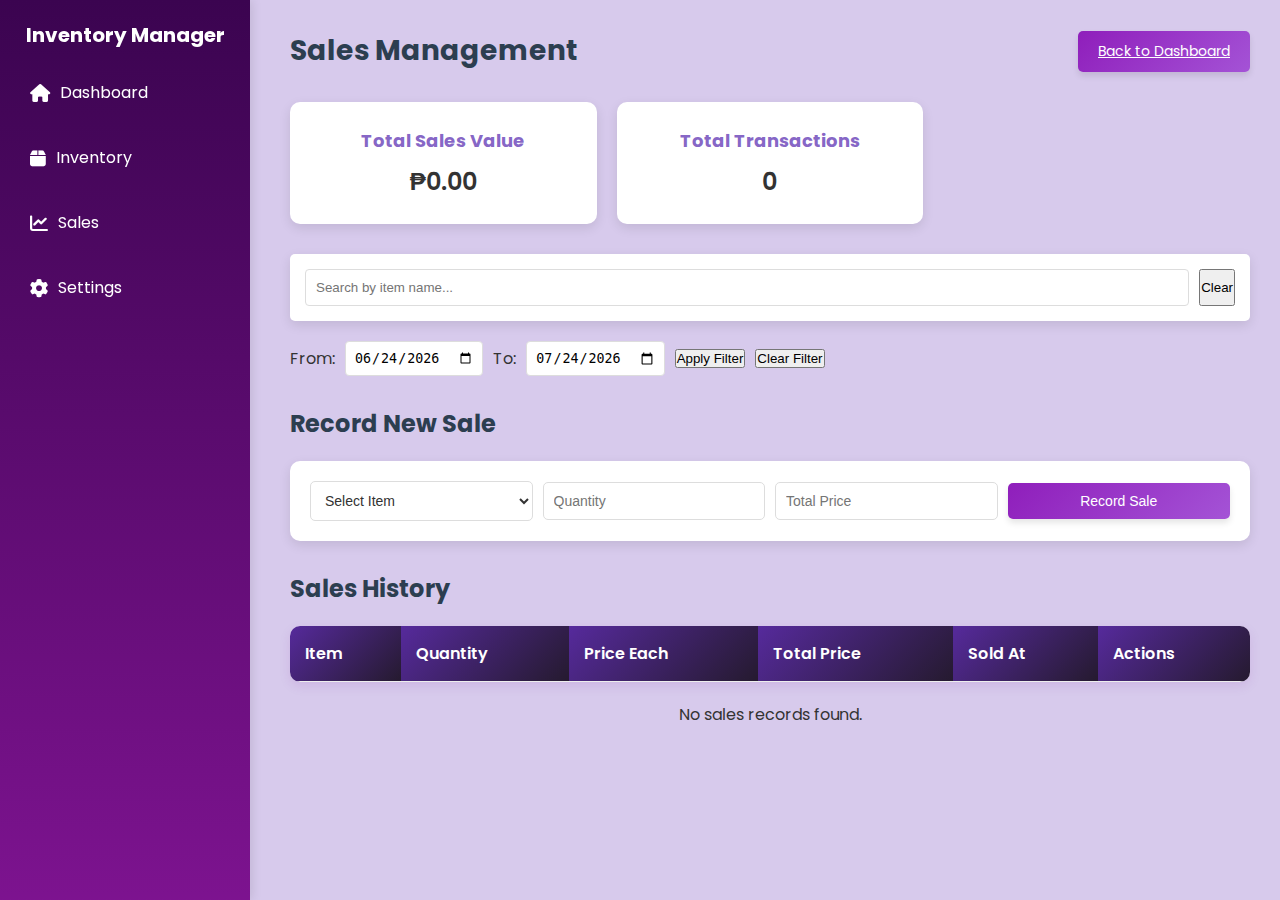
<file: inventoryManager/sales.html>
<!DOCTYPE html>
<html lang="en">

<head>
    <meta charset="UTF-8">
    <meta name="viewport" content="width=device-width, initial-scale=1.0">
    <title>Sales Management</title>
    <link rel="stylesheet" href="css/styles.css"> <!-- Link to the external CSS file -->
    <link href="https://fonts.googleapis.com/css2?family=Poppins:wght@400;500;600&display=swap" rel="stylesheet">
    <link rel="stylesheet" href="https://cdnjs.cloudflare.com/ajax/libs/font-awesome/6.0.0/css/all.min.css">
    <style>
        /* Additional styles for the localStorage implementation */
        .alert {
            padding: 12px 15px;
            border-radius: 5px;
            margin-bottom: 20px;
            display: none;
        }
        .alert-success { 
            background-color: #d4edda; 
            color: #155724; 
            border: 1px solid #c3e6cb;
        }
        .alert-error { 
            background-color: #f8d7da; 
            color: #721c24; 
            border: 1px solid #f5c6cb;
        }
        #loading-screen {
            position: fixed;
            top: 0;
            left: 0;
            width: 100%;
            height: 100%;
            background-color: rgba(255, 255, 255, 0.9);
            display: flex;
            flex-direction: column;
            justify-content: center;
            align-items: center;
            z-index: 9999;
        }
        .loading-spinner {
            border: 5px solid #f3f3f3;
            border-top: 5px solid #3498db;
            border-radius: 50%;
            width: 50px;
            height: 50px;
            animation: spin 1s linear infinite;
            margin-bottom: 15px;
        }
        @keyframes spin {
            0% { transform: rotate(0deg); }
            100% { transform: rotate(360deg); }
        }
        .loading-text {
            font-size: 18px;
            color: #333;
        }
        .search-container {
            margin-bottom: 20px;
            display: flex;
            gap: 10px;
        }
        #searchInput {
            flex: 1;
            padding: 10px;
            border: 1px solid #ddd;
            border-radius: 4px;
        }
        .date-filter {
            margin-bottom: 20px;
            display: flex;
            gap: 10px;
            align-items: center;
        }
        .date-filter input {
            padding: 8px;
            border: 1px solid #ddd;
            border-radius: 4px;
        }
    </style>
</head>

<body class="light">
    <!-- Loading Screen -->
    <div id="loading-screen">
        <div class="loading-spinner"></div>
        <div class="loading-text">Loading...</div>
    </div>

    <div class="dashboard">
        <!-- Sidebar -->
        <div class="sidebar">
            <!-- Profile Picture -->
            <div class="profile-picture-container">
                
                <h2>Inventory Manager</h2>
            </div>
            <ul>
                <li><a href="index.html"><i class="fas fa-home"></i> Dashboard</a></li>
                <li><a href="inventory.html"><i class="fas fa-box"></i> Inventory</a></li>
                <li><a href="sales.html" class="active"><i class="fas fa-chart-line"></i> Sales</a></li>
                <li><a href="settings.html"><i class="fas fa-cog"></i> Settings</a></li>
            </ul>
        </div>

        <!-- Main Content -->
        <div class="main-content">
            <!-- Header -->
            <div class="header">
                <h1>Sales Management</h1>
                <a href="index.html" class="logout-btn">Back to Dashboard</a>
            </div>

            <!-- Display success/error messages -->
            <div id="successAlert" class="alert alert-success" style="display: none;"></div>
            <div id="errorAlert" class="alert alert-error" style="display: none;"></div>

            <!-- Sales Stats -->
            <div class="cards">
                <div class="card">
                    <h3>Total Sales Value</h3>
                    <p id="totalSalesValue">₱0.00</p>
                </div>
                <div class="card">
                    <h3>Total Transactions</h3>
                    <p id="totalTransactions">0</p>
                </div>
            </div>

            <!-- Search and Date Filter -->
            <div class="search-container">
                <input type="text" id="searchInput" placeholder="Search by item name...">
                <button onclick="clearSearch()" class="btn-warning">Clear</button>
            </div>

            <div class="date-filter">
                <label for="startDate">From:</label>
                <input type="date" id="startDate">
                <label for="endDate">To:</label>
                <input type="date" id="endDate">
                <button onclick="applyDateFilter()" class="btn-primary">Apply Filter</button>
                <button onclick="clearDateFilter()" class="btn-warning">Clear Filter</button>
            </div>

            <!-- Add Sale Form -->
            <div class="inventory-section">
                <h2>Record New Sale</h2>
                <form id="addSaleForm" class="add-item-form horizontal-form">
                    <div class="form-row">
                        <div class="form-group">
                            <select id="itemSelect" required>
                                <option value="">Select Item</option>
                                <!-- Items will be populated by JavaScript -->
                            </select>
                        </div>
                        <div class="form-group">
                            <input type="number" id="quantity" name="quantity" placeholder="Quantity" min="1" required>
                        </div>
                        <div class="form-group">
                            <input type="text" id="totalPrice" name="total_price" placeholder="Total Price" readonly>
                        </div>
                        <div class="form-group">
                            <button type="submit" class="add-item-btn">Record Sale</button>
                        </div>
                    </div>
                </form>
            </div>

            <!-- Sales Table -->
            <div class="inventory-section">
                <h2>Sales History</h2>
                <div id="salesTableContainer">
                    <table class="inventory-table">
                        <thead>
                            <tr>
                                <th>Item</th>
                                <th>Quantity</th>
                                <th>Price Each</th>
                                <th>Total Price</th>
                                <th>Sold At</th>
                                <th>Actions</th>
                            </tr>
                        </thead>
                        <tbody id="salesTableBody">
                            <!-- Sales will be populated by JavaScript -->
                        </tbody>
                    </table>
                    <div id="noSalesMessage" style="text-align: center; padding: 20px; display: none;">
                        No sales records found.
                    </div>
                </div>

                <!-- Pagination -->
                <div id="pagination" class="pagination" style="display: none;">
                    <!-- Pagination will be populated by JavaScript -->
                </div>
            </div>
        </div>
    </div>

    <script>
        // Add to your existing script
document.addEventListener('DOMContentLoaded', function() {
  // ... your existing code
  
  // Add sidebar toggle functionality
  const sidebar = document.querySelector('.sidebar');
  const sidebarToggle = document.createElement('button');
  sidebarToggle.classList.add('sidebar-toggle');
  sidebarToggle.innerHTML = '<i class="fas fa-bars"></i>';
  document.body.appendChild(sidebarToggle);
  
  sidebarToggle.addEventListener('click', function() {
    sidebar.classList.toggle('active');
  });
  
  // Close sidebar when clicking outside on mobile
  document.addEventListener('click', function(event) {
    if (window.innerWidth < 992 && 
        !sidebar.contains(event.target) && 
        !sidebarToggle.contains(event.target) &&
        sidebar.classList.contains('active')) {
      sidebar.classList.remove('active');
    }
  });
});
        // Constants
        const STORAGE_KEYS = {
            INVENTORY: 'inventoryAppItems',
            SALES: 'inventoryAppSales',
            SETTINGS: 'inventoryAppSettings'
        };

        // DOM Elements
        const loadingScreen = document.getElementById('loading-screen');
        const successAlert = document.getElementById('successAlert');
        const errorAlert = document.getElementById('errorAlert');
        const totalSalesValueEl = document.getElementById('totalSalesValue');
        const totalTransactionsEl = document.getElementById('totalTransactions');
        const addSaleForm = document.getElementById('addSaleForm');
        const itemSelect = document.getElementById('itemSelect');
        const quantityInput = document.getElementById('quantity');
        const totalPriceInput = document.getElementById('totalPrice');
        const salesTableBody = document.getElementById('salesTableBody');
        const noSalesMessage = document.getElementById('noSalesMessage');
        const paginationEl = document.getElementById('pagination');
        const searchInput = document.getElementById('searchInput');
        const startDateInput = document.getElementById('startDate');
        const endDateInput = document.getElementById('endDate');

        // State variables
        let currentPage = 1;
        let currentSearch = '';
        let currentStartDate = '';
        let currentEndDate = '';

        // Load theme on page load
document.addEventListener('DOMContentLoaded', function() {
  loadTheme();
});

// Get settings from localStorage
function getSettings() {
  const settingsJSON = localStorage.getItem(STORAGE_KEYS.SETTINGS);
  return settingsJSON ? JSON.parse(settingsJSON) : {};
}

// Load current theme from localStorage
function loadTheme() {
  const settings = getSettings();
  const currentTheme = settings.theme || 'light';
  
  // Update body class
  document.body.className = currentTheme;
}

        // Initialize the application
        document.addEventListener('DOMContentLoaded', function() {
            // Hide loading screen after a short delay
            setTimeout(function() {
                loadingScreen.style.display = 'none';
            }, 500);
            
            // Load and display sales data
            loadSalesData();
            
            // Set up event listeners
            addSaleForm.addEventListener('submit', handleAddSale);
            searchInput.addEventListener('input', handleSearch);
            itemSelect.addEventListener('change', updateTotalPrice);
            quantityInput.addEventListener('input', updateTotalPrice);
            quantityInput.addEventListener('change', validateQuantity);
            
            // Set today's date as default end date
            const today = new Date().toISOString().split('T')[0];
            endDateInput.value = today;
            
            // Set start date to 30 days ago
            const thirtyDaysAgo = new Date();
            thirtyDaysAgo.setDate(thirtyDaysAgo.getDate() - 30);
            startDateInput.value = thirtyDaysAgo.toISOString().split('T')[0];
            
            // Apply initial date filter
            applyDateFilter();
            
            // Check for URL parameters to show success messages
            const urlParams = new URLSearchParams(window.location.search);
            if (urlParams.has('success')) {
                showAlert(successAlert, urlParams.get('success'));
                // Clean URL
                window.history.replaceState({}, document.title, window.location.pathname);
            }
        });

        // Load sales data
        function loadSalesData() {
            const sales = getSales();
            const inventory = getInventory();
            
            // Update stats cards
            updateStatsCards(sales);
            
            // Populate item dropdown
            populateItemDropdown(inventory);
            
            // Display sales table
            renderSalesTable(sales);
        }

        // Get sales from localStorage
        function getSales() {
            const salesJSON = localStorage.getItem(STORAGE_KEYS.SALES);
            return salesJSON ? JSON.parse(salesJSON) : [];
        }

        // Get inventory from localStorage
        function getInventory() {
            const inventoryJSON = localStorage.getItem(STORAGE_KEYS.INVENTORY);
            return inventoryJSON ? JSON.parse(inventoryJSON) : [];
        }

        // Save sales to localStorage
        function saveSales(sales) {
            localStorage.setItem(STORAGE_KEYS.SALES, JSON.stringify(sales));
        }

        // Save inventory to localStorage
        function saveInventory(inventory) {
            localStorage.setItem(STORAGE_KEYS.INVENTORY, JSON.stringify(inventory));
        }

        // Update stats cards
        function updateStatsCards(sales) {
            // Calculate total sales value
            const totalSalesValue = sales.reduce((total, sale) => total + parseFloat(sale.total_price), 0);
            const totalTransactions = sales.length;

            totalSalesValueEl.textContent = `₱${totalSalesValue.toFixed(2)}`;
            totalTransactionsEl.textContent = totalTransactions;
        }

        // Populate item dropdown with available inventory
        function populateItemDropdown(inventory) {
            // Clear existing options except the first one
            while (itemSelect.options.length > 1) {
                itemSelect.remove(1);
            }
            
            // Add available items (quantity > 0)
            const availableItems = inventory.filter(item => item.quantity > 0);
            
            availableItems.forEach(item => {
                const option = document.createElement('option');
                option.value = item.id;
                option.textContent = `${item.item_name} (₱${parseFloat(item.price).toFixed(2)} - Stock: ${item.quantity})`;
                option.setAttribute('data-price', item.price);
                option.setAttribute('data-stock', item.quantity);
                itemSelect.appendChild(option);
            });
        }

        // Update total price based on selected item and quantity
        function updateTotalPrice() {
            if (itemSelect.value && quantityInput.value) {
                const selectedOption = itemSelect.options[itemSelect.selectedIndex];
                const price = parseFloat(selectedOption.getAttribute('data-price'));
                const quantity = parseInt(quantityInput.value);
                const totalPrice = price * quantity;

                totalPriceInput.value = totalPrice.toFixed(2);
            } else {
                totalPriceInput.value = '';
            }
        }

        // Validate quantity against available stock
        function validateQuantity() {
            if (itemSelect.value && quantityInput.value) {
                const selectedOption = itemSelect.options[itemSelect.selectedIndex];
                const availableStock = parseInt(selectedOption.getAttribute('data-stock'));
                const quantity = parseInt(quantityInput.value);

                if (quantity > availableStock) {
                    alert(`Cannot exceed available stock of ${availableStock} units.`);
                    quantityInput.value = availableStock;
                    updateTotalPrice();
                }

                if (quantity <= 0) {
                    quantityInput.value = 1;
                    updateTotalPrice();
                }
            }
        }

        // Render sales table
        function renderSalesTable(sales, page = 1, itemsPerPage = 20) {
            // Apply filters and search
            let filteredSales = filterSales(sales);
            
            if (filteredSales.length === 0) {
                noSalesMessage.style.display = 'block';
                paginationEl.style.display = 'none';
                salesTableBody.innerHTML = '';
                return;
            }
            
            noSalesMessage.style.display = 'none';
            
            // Calculate pagination
            const totalPages = Math.ceil(filteredSales.length / itemsPerPage);
            const startIndex = (page - 1) * itemsPerPage;
            const endIndex = Math.min(startIndex + itemsPerPage, filteredSales.length);
            const paginatedSales = filteredSales.slice(startIndex, endIndex);
            
            // Clear table body
            salesTableBody.innerHTML = '';
            
            // Add rows for each sale
            paginatedSales.forEach(sale => {
                const tr = document.createElement('tr');
                tr.innerHTML = `
                    <td>${escapeHtml(sale.item_name)}</td>
                    <td>${sale.quantity}</td>
                    <td>₱${parseFloat(sale.price_each).toFixed(2)}</td>
                    <td>₱${parseFloat(sale.total_price).toFixed(2)}</td>
                    <td>${formatDateTime(sale.sold_at)}</td>
                    <td>
                        <div class="actions-buttons">
                            <a href="#" class="delete-btn" data-id="${sale.id}">Delete</a>
                        </div>
                    </td>
                `;
                salesTableBody.appendChild(tr);
            });
            
            // Add event listeners to delete buttons
            const deleteButtons = document.querySelectorAll('.delete-btn');
            deleteButtons.forEach(button => {
                button.addEventListener('click', function(e) {
                    e.preventDefault();
                    const id = this.getAttribute('data-id');
                    deleteSale(id);
                });
            });
            
            // Render pagination if needed
            if (totalPages > 1) {
                renderPagination(page, totalPages);
                paginationEl.style.display = 'block';
            } else {
                paginationEl.style.display = 'none';
            }
        }

        // Filter sales based on current filter and search
        function filterSales(sales) {
            let filtered = [...sales];
            
            // Apply search filter
            if (currentSearch) {
                const searchTerm = currentSearch.toLowerCase();
                filtered = filtered.filter(sale => 
                    sale.item_name.toLowerCase().includes(searchTerm)
                );
            }
            
            // Apply date filter
            if (currentStartDate && currentEndDate) {
                const startDate = new Date(currentStartDate);
                const endDate = new Date(currentEndDate);
                endDate.setHours(23, 59, 59, 999); // Include the entire end date
                
                filtered = filtered.filter(sale => {
                    const saleDate = new Date(sale.sold_at);
                    return saleDate >= startDate && saleDate <= endDate;
                });
            }
            
            // Sort by date (newest first)
            filtered.sort((a, b) => new Date(b.sold_at) - new Date(a.sold_at));
            
            return filtered;
        }

        // Handle search
        function handleSearch() {
            currentSearch = searchInput.value;
            currentPage = 1;
            
            const sales = getSales();
            renderSalesTable(sales);
        }

        // Clear search
        function clearSearch() {
            searchInput.value = '';
            currentSearch = '';
            currentPage = 1;
            
            const sales = getSales();
            renderSalesTable(sales);
        }

        // Apply date filter
        function applyDateFilter() {
            currentStartDate = startDateInput.value;
            currentEndDate = endDateInput.value;
            currentPage = 1;
            
            const sales = getSales();
            renderSalesTable(sales);
        }

        // Clear date filter
        function clearDateFilter() {
            startDateInput.value = '';
            endDateInput.value = '';
            currentStartDate = '';
            currentEndDate = '';
            currentPage = 1;
            
            const sales = getSales();
            renderSalesTable(sales);
        }

        // Render pagination controls
        function renderPagination(currentPage, totalPages) {
            let paginationHTML = '';
            
            if (currentPage > 1) {
                paginationHTML += `<a href="#" data-page="${currentPage - 1}" class="pagination-link">&laquo; Previous</a>`;
            }
            
            for (let i = 1; i <= totalPages; i++) {
                paginationHTML += `<a href="#" data-page="${i}" class="pagination-link ${i === currentPage ? 'active' : ''}">${i}</a>`;
            }
            
            if (currentPage < totalPages) {
                paginationHTML += `<a href="#" data-page="${currentPage + 1}" class="pagination-link">Next &raquo;</a>`;
            }
            
            paginationEl.innerHTML = paginationHTML;
            
            // Add event listeners to pagination links
            const paginationLinks = document.querySelectorAll('.pagination-link');
            paginationLinks.forEach(link => {
                link.addEventListener('click', function(e) {
                    e.preventDefault();
                    const page = parseInt(this.getAttribute('data-page'));
                    const sales = getSales();
                    renderSalesTable(sales, page);
                });
            });
        }

        // Handle add sale form submission
        function handleAddSale(e) {
            e.preventDefault();
            
            const itemId = itemSelect.value;
            const quantity = parseInt(quantityInput.value);
            
            // Validate inputs
            if (!itemId || isNaN(quantity) || quantity <= 0) {
                showAlert(errorAlert, 'Invalid input data. Please check your values.');
                return;
            }
            
            // Get selected item details
            const selectedOption = itemSelect.options[itemSelect.selectedIndex];
            const priceEach = parseFloat(selectedOption.getAttribute('data-price'));
            const totalPrice = priceEach * quantity;
            
            // Get inventory to update stock
            const inventory = getInventory();
            const itemIndex = inventory.findIndex(item => item.id === itemId);
            
            if (itemIndex === -1) {
                showAlert(errorAlert, 'Selected item not found.');
                return;
            }
            
            // Check if sufficient stock is available
            if (inventory[itemIndex].quantity < quantity) {
                showAlert(errorAlert, `Insufficient stock. Only ${inventory[itemIndex].quantity} units available.`);
                return;
            }
            
            // Create new sale record
            const newSale = {
                id: generateId(),
                item_id: itemId,
                item_name: inventory[itemIndex].item_name,
                quantity: quantity,
                price_each: priceEach,
                total_price: totalPrice,
                sold_at: new Date().toISOString()
            };
            
            // Add to sales
            const sales = getSales();
            sales.unshift(newSale); // Add to beginning of array
            saveSales(sales);
            
            // Update inventory quantity
            inventory[itemIndex].quantity -= quantity;
            saveInventory(inventory);
            
            // Update UI
            updateStatsCards(sales);
            populateItemDropdown(inventory);
            renderSalesTable(sales);
            
            // Show success message and reset form
            showAlert(successAlert, 'Sale recorded successfully!');
            addSaleForm.reset();
            totalPriceInput.value = '';
        }

        // Delete a sale
        function deleteSale(id) {
            if (!confirm('Are you sure you want to delete this sale record?')) {
                return;
            }
            
            const sales = getSales();
            const inventory = getInventory();
            
            // Find sale to delete
            const saleIndex = sales.findIndex(sale => sale.id === id);
            
            if (saleIndex === -1) {
                showAlert(errorAlert, 'Sale record not found.');
                return;
            }
            
            const sale = sales[saleIndex];
            
            // Restore inventory quantity
            const itemIndex = inventory.findIndex(item => item.id === sale.item_id);
            
            if (itemIndex !== -1) {
                inventory[itemIndex].quantity += sale.quantity;
                saveInventory(inventory);
            }
            
            // Remove sale from sales
            const updatedSales = sales.filter(s => s.id !== id);
            saveSales(updatedSales);
            
            // Update UI
            updateStatsCards(updatedSales);
            populateItemDropdown(inventory);
            renderSalesTable(updatedSales);
            
            showAlert(successAlert, 'Sale deleted successfully.');
        }

        // Utility functions
        function generateId() {
            return Date.now().toString(36) + Math.random().toString(36).substr(2);
        }

        function showAlert(alertElement, message) {
            alertElement.textContent = message;
            alertElement.style.display = 'block';
            setTimeout(() => {
                alertElement.style.display = 'none';
            }, 5000);
        }

        function escapeHtml(text) {
            const div = document.createElement('div');
            div.textContent = text;
            return div.innerHTML;
        }

        function formatDateTime(dateString) {
            const date = new Date(dateString);
            return date.toLocaleDateString('en-US', { 
                month: 'short', 
                day: 'numeric', 
                year: 'numeric',
                hour: 'numeric',
                minute: '2-digit',
                hour12: true
            });
        }
    </script>
</body>

</html>
</file>
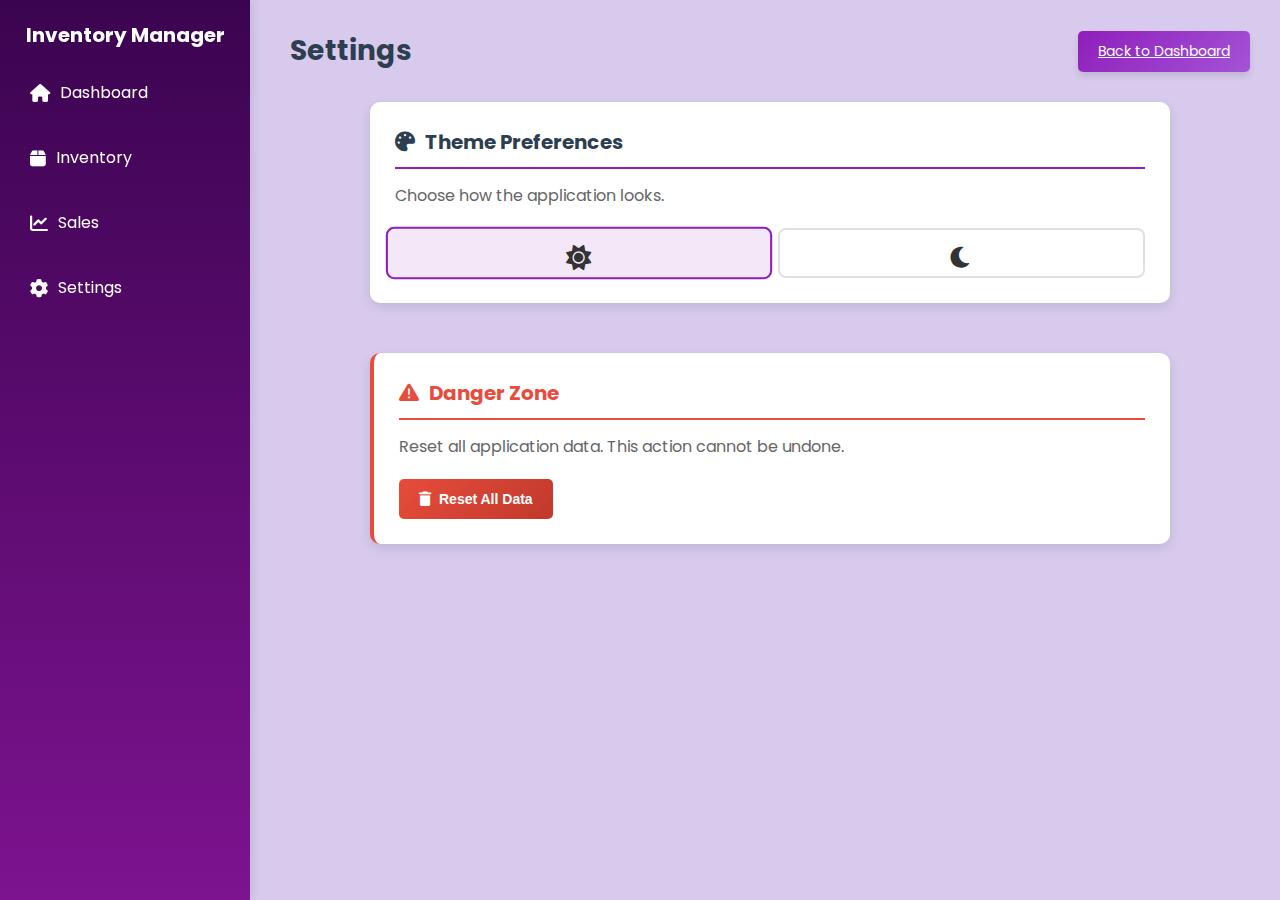
<file: inventoryManager/settings.html>
<!DOCTYPE html>
<html lang="en">

<head>
  <meta charset="UTF-8">
  <meta name="viewport" content="width=device-width, initial-scale=1.0">
  <title>Settings - Inventory System</title>
  <link rel="stylesheet" href="css/styles.css">
  <link href="https://fonts.googleapis.com/css2?family=Poppins:wght@400;500;600&display=swap" rel="stylesheet">
  <link rel="stylesheet" href="https://cdnjs.cloudflare.com/ajax/libs/font-awesome/6.0.0/css/all.min.css">
  <style>
    /* Additional styles for settings page */
    .settings-section {
      display: grid;
      grid-template-columns: repeat(auto-fit, minmax(400px, 1fr));
      gap: 25px;
      margin-top: 20px;
    }
    
    .settings-card {
      background: #fff;
      padding: 25px;
      border-radius: 10px;
      box-shadow: 0 4px 12px rgba(0, 0, 0, 0.1);
      transition: transform 0.3s ease, box-shadow 0.3s ease;
    }
    
    .settings-card:hover {
      transform: translateY(-3px);
      box-shadow: 0 8px 16px rgba(0, 0, 0, 0.15);
    }
    
    .settings-card h3 {
      font-size: 20px;
      margin-bottom: 15px;
      color: #2c3e50;
      border-bottom: 2px solid #8f1ebb;
      padding-bottom: 10px;
      display: flex;
      align-items: center;
      gap: 10px;
    }
    
    .settings-card p {
      margin-bottom: 20px;
      color: #666;
      line-height: 1.5;
    }
    
    .theme-options {
      display: flex;
      gap: 15px;
      margin-top: 15px;
    }
    
    .theme-option {
      flex: 1;
      padding: 15px;
      border: 2px solid #e0e0e0;
      border-radius: 8px;
      text-align: center;
      cursor: pointer;
      transition: all 0.3s ease;
    }
    
    .theme-option:hover {
      border-color: #8f1ebb;
      transform: translateY(-2px);
    }
    
    .theme-option.active {
      border-color: #8f1ebb;
      background-color: rgba(143, 30, 187, 0.1);
      transform: scale(1.05);
    }
    
    .theme-option i {
      font-size: 24px;
      margin-bottom: 10px;
      display: block;
    }
    
    .theme-option div {
      font-weight: 500;
    }
    
    /* Danger zone styles */
    .danger-zone {
      border-left: 4px solid #e74c3c;
    }
    
    .danger-zone h3 {
      color: #e74c3c;
      border-bottom-color: #e74c3c;
    }
    
    .btn-danger {
      background: linear-gradient(135deg, #e74c3c, #c0392b);
      color: #fff;
      padding: 12px 20px;
      border: none;
      border-radius: 5px;
      font-size: 14px;
      font-weight: 600;
      cursor: pointer;
      transition: all 0.3s ease;
      display: flex;
      align-items: center;
      gap: 8px;
    }
    
    .btn-danger:hover {
      background: linear-gradient(135deg, #c0392b, #a23526);
      transform: translateY(-2px);
      box-shadow: 0 6px 10px rgba(0, 0, 0, 0.15);
    }
    
    .reset-confirm {
      display: none;
      margin-top: 20px;
      padding: 15px;
      background-color: #f9f9f9;
      border-radius: 8px;
      border-left: 4px solid #e74c3c;
    }
    
    .reset-confirm p {
      margin-bottom: 15px;
    }
    
    .reset-buttons {
      display: flex;
      gap: 10px;
    }
    
    /* Dark theme adjustments */
    body.dark .settings-card {
      background: #2c2c2c;
      box-shadow: 0 4px 12px rgba(0, 0, 0, 0.2);
    }
    
    body.dark .settings-card h3 {
      color: #f0f0f0;
    }
    
    body.dark .settings-card p {
      color: #ccc;
    }
    
    body.dark .theme-option {
      border-color: #555;
      background-color: #3a3a3a;
    }
    
    body.dark .theme-option:hover {
      border-color: #8f1ebb;
    }
    
    body.dark .theme-option.active {
      border-color: #8f1ebb;
      background-color: rgba(143, 30, 187, 0.3);
    }
    
    body.dark .reset-confirm {
      background-color: #3a3a3a;
    }
    
    /* Mobile responsive adjustments */
    @media (max-width: 992px) {
      .settings-section {
        grid-template-columns: 1fr;
      }
      
      .theme-options {
        flex-direction: column;
      }
      
      .reset-buttons {
        flex-direction: column;
      }
    }
    
    @media (max-width: 768px) {
      .settings-card {
        padding: 20px;
      }
      
      .settings-card h3 {
        font-size: 18px;
      }
    }
  </style>
</head>

<body class="light">
  <!-- Loading Screen -->
  <div id="loading-screen">
    <div class="loading-spinner"></div>
    <div class="loading-text">Loading...</div>
  </div>

  <div class="dashboard">
    <!-- Sidebar -->
    <div class="sidebar">
      <!-- Profile Picture -->
      <div class="profile-picture-container">
        
        <h2>Inventory Manager</h2>
      </div>
      <ul>
        <li><a href="index.html"><i class="fas fa-home"></i> Dashboard</a></li>
        <li><a href="inventory.html"><i class="fas fa-box"></i> Inventory</a></li>
        <li><a href="sales.html"><i class="fas fa-chart-line"></i> Sales</a></li>
        <li><a href="settings.html" class="active"><i class="fas fa-cog"></i> Settings</a></li>
      </ul>
    </div>

    <!-- Main Content -->
    <div class="main-content">
      <!-- Header -->
      <div class="header">
        <h1>Settings</h1>
        <a href="index.html" class="logout-btn">Back to Dashboard</a>
      </div>

      <!-- Display messages -->
      <div id="successAlert" class="alert alert-success" style="display: none;"></div>
      <div id="errorAlert" class="alert alert-error" style="display: none;"></div>

      <!-- Settings Content -->
      <div class="settings-section">
        <!-- Theme Settings -->
        <div class="settings-card">
          <h3><i class="fas fa-palette"></i> Theme Preferences</h3>
          <p>Choose how the application looks.</p>
          
          <div class="theme-options">
            <div class="theme-option" data-theme="light">
              <i class="fas fa-sun"></i>
            </div>
            <div class="theme-option" data-theme="dark">
              <i class="fas fa-moon"></i>
            </div>
          </div>
        </div>

        <!-- Danger Zone -->
        <div class="settings-card danger-zone">
          <h3><i class="fas fa-exclamation-triangle"></i> Danger Zone</h3>
          <p>Reset all application data. This action cannot be undone.</p>
          
          <button id="resetBtn" class="btn-danger">
            <i class="fas fa-trash"></i> Reset All Data
          </button>
          
          <div id="resetConfirm" class="reset-confirm">
            <p><strong>Are you sure you want to reset all data?</strong></p>
            <p>This will delete all inventory items, sales records, and settings. This action cannot be undone.</p>
            <div class="reset-buttons">
              <button id="confirmReset" class="btn-danger">Yes, Reset Everything</button>
              <button id="cancelReset" class="logout-btn" style="background: #6c757d;">Cancel</button>
            </div>
          </div>
        </div>
      </div>
    </div>
  </div>

  <script>
    // Constants
const STORAGE_KEYS = {
  INVENTORY: 'inventoryAppItems',
  SALES: 'inventoryAppSales',
  SETTINGS: 'inventoryAppSettings'
};

// DOM Elements
const loadingScreen = document.getElementById('loading-screen');
const successAlert = document.getElementById('successAlert');
const errorAlert = document.getElementById('errorAlert');
const themeOptions = document.querySelectorAll('.theme-option');
const resetBtn = document.getElementById('resetBtn');
const resetConfirm = document.getElementById('resetConfirm');
const confirmReset = document.getElementById('confirmReset');
const cancelReset = document.getElementById('cancelReset');

// Initialize the application
document.addEventListener('DOMContentLoaded', function() {
  // Hide loading screen after a short delay
  setTimeout(function() {
    loadingScreen.style.display = 'none';
  }, 500);
  
  // Add sidebar toggle functionality for mobile
  setupSidebarToggle();
  
  // Load current theme
  loadTheme();
  
  // Set up event listeners
  themeOptions.forEach(option => {
    option.addEventListener('click', () => changeTheme(option.dataset.theme));
  });
  
  resetBtn.addEventListener('click', showResetConfirmation);
  confirmReset.addEventListener('click', resetAllData);
  cancelReset.addEventListener('click', hideResetConfirmation);
  
  // Check for URL parameters to show success messages
  const urlParams = new URLSearchParams(window.location.search);
  if (urlParams.has('success')) {
    showAlert(successAlert, urlParams.get('success'));
    // Clean URL
    window.history.replaceState({}, document.title, window.location.pathname);
  }
});

// Setup sidebar toggle for mobile
function setupSidebarToggle() {
  // Only add toggle functionality on mobile screens
  if (window.innerWidth < 992) {
    const sidebar = document.querySelector('.sidebar');
    const sidebarToggle = document.createElement('button');
    sidebarToggle.classList.add('sidebar-toggle');
    sidebarToggle.innerHTML = '<i class="fas fa-bars"></i>';
    document.body.appendChild(sidebarToggle);
    
    sidebarToggle.addEventListener('click', function() {
      sidebar.classList.toggle('active');
    });
    
    // Close sidebar when clicking outside on mobile
    document.addEventListener('click', function(event) {
      if (window.innerWidth < 992 && 
          !sidebar.contains(event.target) && 
          !sidebarToggle.contains(event.target) &&
          sidebar.classList.contains('active')) {
        sidebar.classList.remove('active');
      }
    });
  }
}

// Get settings from localStorage
function getSettings() {
  const settingsJSON = localStorage.getItem(STORAGE_KEYS.SETTINGS);
  return settingsJSON ? JSON.parse(settingsJSON) : {};
}

// Save settings to localStorage
function saveSettings(settings) {
  localStorage.setItem(STORAGE_KEYS.SETTINGS, JSON.stringify(settings));
}

// Load current theme from localStorage
function loadTheme() {
  const settings = getSettings();
  const currentTheme = settings.theme || 'light';
  
  // Update body class
  document.body.className = currentTheme;
  
  // Highlight current theme option
  themeOptions.forEach(option => {
    if (option.dataset.theme === currentTheme) {
      option.classList.add('active');
    } else {
      option.classList.remove('active');
    }
  });
}

// Change theme
function changeTheme(theme) {
  // Update body class
  document.body.className = theme;
  
  // Update active theme option
  themeOptions.forEach(option => {
    if (option.dataset.theme === theme) {
      option.classList.add('active');
    } else {
      option.classList.remove('active');
    }
  });
  
  // Save theme preference
  const settings = getSettings();
  settings.theme = theme;
  saveSettings(settings);
  
  showAlert(successAlert, 'Theme updated successfully!');
}

// Show reset confirmation
function showResetConfirmation() {
  resetConfirm.style.display = 'block';
}

// Hide reset confirmation
function hideResetConfirmation() {
  resetConfirm.style.display = 'none';
}

// Reset all data
function resetAllData() {
  // Clear all localStorage data
  localStorage.removeItem(STORAGE_KEYS.INVENTORY);
  localStorage.removeItem(STORAGE_KEYS.SALES);
  localStorage.removeItem(STORAGE_KEYS.SETTINGS);
  
  // Hide confirmation
  hideResetConfirmation();
  
  // Show success message
  showAlert(successAlert, 'All data has been reset successfully!');
  
  // Reload the page after a short delay to reflect changes
  setTimeout(() => {
    window.location.reload();
  }, 1500);
}

// Utility functions
function showAlert(alertElement, message) {
  alertElement.textContent = message;
  alertElement.style.display = 'block';
  setTimeout(() => {
    alertElement.style.display = 'none';
  }, 5000);
}
  </script>
</body>

</html>
</file>
<file: inventoryManager/css/styles.css>
/* Loading Screen Styles */
#loading-screen {
    position: fixed;
    top: 0;
    left: 0;
    width: 100%;
    height: 100%;
    display: flex;
    justify-content: center;
    align-items: center;
    z-index: 9999;
    flex-direction: column;
  }
  
  /* Light Theme Loading Screen */
  body.light #loading-screen {
    background: rgba(204, 188, 231, 0.95); /* Light theme background */
  }
  
  body.light .loading-spinner {
    border: 8px solid #f3f3f3;
    border-top: 8px solid #8f1ebb;
  }
  
  body.light .loading-text {
    color: #8f1ebb;
  }
  
  /* Dark Theme Loading Screen */
  body.dark #loading-screen {
    background: rgba(26, 26, 26, 0.95); /* Dark theme background */
  }
  
  body.dark .loading-spinner {
    border: 8px solid #444;
    border-top: 8px solid #8f1ebb;
  }
  
  body.dark .loading-text {
    color: #f0f0f0;
  }
  
  /* Common Loading Spinner and Text Styles */
  .loading-spinner {
    border-radius: 50%;
    width: 60px;
    height: 60px;
    animation: spin 1s linear infinite;
  }
  
  .loading-text {
    margin-top: 20px;
    font-size: 20px;
    font-weight: 600;
    animation: pulse 1.5s infinite;
  }
  
  @keyframes spin {
    0% { transform: rotate(0deg); }
    100% { transform: rotate(360deg); }
  }
  
  @keyframes pulse {
    0% { opacity: 1; }
    50% { opacity: 0.5; }
    100% { opacity: 1; }
  }
  
  /* Existing Styles */
  * {
    margin: 0;
    padding: 0;
    box-sizing: border-box;
  }
  
  body {
    font-family: 'Poppins', sans-serif;
    background: rgba(204, 188, 231, 0.79);
    color: #333;
    overflow-x: hidden; /* Prevent horizontal scrolling */
  }
  
  .dashboard {
    display: flex;
    min-height: 100vh;
  }
  
  /* Fixed Sidebar Styles */
  .sidebar {
    width: 250px;
    background: linear-gradient(180deg, rgb(59, 4, 80), hsl(291, 76.50%, 31.80%));
    color: #fff;
    height: 100vh;
    padding: 20px;
    position: fixed;
    box-shadow: 2px 0 10px rgba(0, 0, 0, 0.1);
    z-index: 1000;
    left: 0;
    top: 0;
    overflow-y: auto;
    transition: transform 0.4s ease;
    transform: translateX(0); /* Always visible by default */
  }
  
  /* Sidebar toggle for mobile */
  .sidebar-toggle {
    display: none;
    position: fixed;
    top: 15px;
    left: 15px;
    z-index: 1001;
    background: #8f1ebb;
    color: white;
    border: none;
    border-radius: 5px;
    padding: 8px 12px;
    cursor: pointer;
    font-size: 20px;
  }
  
  .sidebar h2 {
    font-size: 24px;
    margin-bottom: 30px;
    text-align: center;
    color: #fff;
  }
  
  .sidebar ul {
    list-style: none;
  }
  
  .sidebar ul li {
    margin: 20px 0;
  }
  
  .sidebar ul li a {
    color: #fff;
    text-decoration: none;
    font-size: 16px;
    display: flex;
    align-items: center;
    padding: 10px;
    border-radius: 5px;
    transition: background 0.3s ease;
  }
  
  .sidebar ul li a:hover {
    background: rgba(255, 255, 255, 0.1);
  }
  
  .sidebar ul li a i {
    margin-right: 10px;
    font-size: 18px;
  }
  
  .main-content {
    margin-left: 250px; /* Fixed margin to match sidebar width */
    flex: 1;
    padding: 30px;
    transition: margin-left 0.4s ease;
    width: calc(100% - 250px);
  }
  
  /* Responsive design for smaller screens */
  @media (max-width: 992px) {
    .sidebar {
      transform: translateX(-100%);
      width: 220px;
    }
    
    .sidebar.active {
      transform: translateX(0);
    }
    
    .main-content {
      margin-left: 0;
      width: 100%;
    }
    
    .sidebar-toggle {
      display: block;
    }
    
    .dashboard:hover .sidebar,
    .dashboard:hover .main-content {
      /* Disable hover effects on mobile */
      transform: none;
      margin-left: 0;
    }
  }
  
  .header {
    display: flex;
    justify-content: space-between;
    align-items: center;
    margin-bottom: 30px;
  }
  
  .header h1 {
    font-size: 28px;
    color: #2c3e50;
  }
  
  .logout-btn {
    background: linear-gradient(135deg, #8f1ebb, rgb(164, 83, 214));
    color: #fff;
    padding: 10px 20px;
    border: none;
    border-radius: 5px;
    font-size: 14px;
    cursor: pointer;
    transition: transform 0.2s ease, box-shadow 0.2s ease;
    box-shadow: 0 4px 6px rgba(0, 0, 0, 0.1);
  }
  
  .logout-btn:hover {
    transform: translateY(-2px);
    box-shadow: 0 6px 10px rgba(0, 0, 0, 0.15);
  }
  
  .cards {
    display: grid;
    grid-template-columns: repeat(3, 1fr);
    gap: 20px;
    margin-bottom: 30px;
  }
  
  .card {
    background: #fff;
    padding: 25px;
    border-radius: 10px;
    box-shadow: 0 4px 12px rgba(0, 0, 0, 0.1);
    text-align: center;
    transition: transform 0.3s ease, box-shadow 0.3s ease;
  }
  
  .card:hover {
    transform: translateY(-5px);
    box-shadow: 0 8px 16px rgba(0, 0, 0, 0.2);
  }
  
  .card h3 {
    font-size: 18px;
    margin-bottom: 10px;
    color: rgba(102, 61, 183, 0.8);
  }
  
  .card p {
    font-size: 24px;
    font-weight: 600;
    color: #333;
  }
  
  .inventory-section {
    margin-top: 30px;
  }
  
  .inventory-section h2 {
    font-size: 24px;
    margin-bottom: 20px;
    color: #2c3e50;
  }
  
  .inventory-table {
    width: 100%;
    background: #fff;
    border-collapse: collapse;
    border-radius: 10px;
    overflow: hidden;
    box-shadow: 0 4px 12px rgba(120, 6, 149, 0.1);
  }
  
  .inventory-table th, .inventory-table td {
    padding: 15px;
    text-align: left;
    border-bottom: 1px solid #eee;
  }
  
  .inventory-table th {
    background: linear-gradient(135deg, rgb(86, 42, 156), rgb(37, 26, 47));
    color: #fff;
    font-weight: 600;
  }
  
  .inventory-table td {
    color: #555;
  }
  
  .inventory-table tr:hover {
    background: #f8f9fa;
  }
  
  /* Add Item Form Styles */
  .add-item-form {
    background: #fff;
    padding: 20px;
    border-radius: 10px;
    box-shadow: 0 4px 12px rgba(0, 0, 0, 0.1);
    width: 100%;
    margin: 0 auto;
  }
  
  .horizontal-form .form-row {
    display: flex;
    gap: 10px;
    align-items: center;
    flex-wrap: wrap;
  }
  
  .horizontal-form .form-group {
    flex: 1;
    margin-bottom: 0;
    min-width: 150px;
  }
  
  .horizontal-form .form-group input {
    width: 100%;
    padding: 10px;
    border: 1px solid #ddd;
    border-radius: 5px;
    font-size: 14px;
    transition: border-color 0.3s ease, box-shadow 0.3s ease;
  }
  
  .horizontal-form .form-group input:focus {
    border-color: #8f1ebb;
    box-shadow: 0 0 8px rgba(143, 30, 187, 0.2);
    outline: none;
  }
  
  .horizontal-form .add-item-btn {
    background: linear-gradient(135deg, #8f1ebb, rgb(164, 83, 214));
    color: #fff;
    padding: 10px 20px;
    border: none;
    border-radius: 5px;
    font-size: 14px;
    cursor: pointer;
    transition: transform 0.2s ease, box-shadow 0.2s ease;
    box-shadow: 0 4px 6px rgba(0, 0, 0, 0.1);
    width: 100%;
  }
  
  
  
  .horizontal-form .add-item-btn:hover {
    transform: translateY(-2px);
    box-shadow: 0 6px 10px rgba(0, 0, 0, 0.15);
  }
  
  /* Rest of your CSS remains the same... */
  /* Loading Screen Styles */
#loading-screen {
    position: fixed;
    top: 0;
    left: 0;
    width: 100%;
    height: 100%;
    display: flex;
    justify-content: center;
    align-items: center;
    z-index: 9999;
    flex-direction: column;
  }
  
  /* Light Theme Loading Screen */
  body.light #loading-screen {
    background: rgba(204, 188, 231, 0.95); /* Light theme background */
  }
  
  body.light .loading-spinner {
    border: 8px solid #f3f3f3;
    border-top: 8px solid #8f1ebb;
  }
  
  body.light .loading-text {
    color: #8f1ebb;
  }
  
  /* Dark Theme Loading Screen */
  body.dark #loading-screen {
    background: rgba(26, 26, 26, 0.95); /* Dark theme background */
  }
  
  body.dark .loading-spinner {
    border: 8px solid #444;
    border-top: 8px solid #8f1ebb;
  }
  
  body.dark .loading-text {
    color: #f0f0f0;
  }
  
  /* Common Loading Spinner and Text Styles */
  .loading-spinner {
    border-radius: 50%;
    width: 60px;
    height: 60px;
    animation: spin 1s linear infinite;
  }
  
  .loading-text {
    margin-top: 20px;
    font-size: 20px;
    font-weight: 600;
    animation: pulse 1.5s infinite;
  }
  
  @keyframes spin {
    0% { transform: rotate(0deg); }
    100% { transform: rotate(360deg); }
  }
  
  @keyframes pulse {
    0% { opacity: 1; }
    50% { opacity: 0.5; }
    100% { opacity: 1; }
  }
  
  /* Existing Styles */
  * {
    margin: 0;
    padding: 0;
    box-sizing: border-box;
  }
  
  body {
    font-family: 'Poppins', sans-serif;
    background: rgba(204, 188, 231, 0.79);
    color: #333;
  }
  
  .dashboard {
    display: flex;
  }
  
  .sidebar {
    width: 250px;
    background: linear-gradient(180deg, rgb(59, 4, 80), hsl(291, 76.50%, 31.80%));
    color: #fff;
    height: 100vh;
    padding: 20px;
    position: fixed;
    box-shadow: 2px 0 10px rgba(0, 0, 0, 0.1);
    transform: translateX(-90%);
    transition: transform 0.4s ease;
    z-index: 1000;
  }
  
  .sidebar:hover {
    transform: translateX(0);
  }
  
  .sidebar h2 {
    font-size: 24px;
    margin-bottom: 30px;
    text-align: center;
    color: #fff;
  }
  
  .sidebar ul {
    list-style: none;
  }
  
  .sidebar ul li {
    margin: 20px 0;
  }
  
  .sidebar ul li a {
    color: #fff;
    text-decoration: none;
    font-size: 16px;
    display: flex;
    align-items: center;
    padding: 10px;
    border-radius: 5px;
    transition: background 0.3s ease;
  }
  
  .sidebar ul li a:hover {
    background: rgba(255, 255, 255, 0.1);
  }
  
  .sidebar ul li a i {
    margin-right: 10px;
    font-size: 18px;
  }
  
  .main-content {
    margin-left: 10px; /* Adjusted for smoother transition */
    flex: 1;
    padding: 30px;
    transition: margin-left 0.4s ease;
  }
  
  .dashboard:hover .sidebar {
    transform: translateX(0);
  }
  
  .dashboard:hover .main-content {
    margin-left: 260px; /* Adjusted for smoother transition */
  }
  
  .header {
    display: flex;
    justify-content: space-between;
    align-items: center;
    margin-bottom: 30px;
  }
  
  .header h1 {
    font-size: 28px;
    color: #2c3e50;
  }
  
  .logout-btn {
    background: linear-gradient(135deg, #8f1ebb, rgb(164, 83, 214));
    color: #fff;
    padding: 10px 20px;
    border: none;
    border-radius: 5px;
    font-size: 14px;
    cursor: pointer;
    transition: transform 0.2s ease, box-shadow 0.2s ease;
    box-shadow: 0 4px 6px rgba(0, 0, 0, 0.1);
  }
  
  .logout-btn:hover {
    transform: translateY(-2px);
    box-shadow: 0 6px 10px rgba(0, 0, 0, 0.15);
  }
  
  .cards {
    display: grid;
    grid-template-columns: repeat(3, 1fr);
    gap: 20px;
    margin-bottom: 30px;
  }
  
  .card {
    background: #fff;
    padding: 25px;
    border-radius: 10px;
    box-shadow: 0 4px 12px rgba(0, 0, 0, 0.1);
    text-align: center;
    transition: transform 0.3s ease, box-shadow 0.3s ease;
  }
  
  .card:hover {
    transform: translateY(-5px);
    box-shadow: 0 8px 16px rgba(0, 0, 0, 0.2);
  }
  
  .card h3 {
    font-size: 18px;
    margin-bottom: 10px;
    color: rgba(102, 61, 183, 0.8);
  }
  
  .card p {
    font-size: 24px;
    font-weight: 600;
    color: #333;
  }
  
  .inventory-section {
    margin-top: 30px;
  }
  
  .inventory-section h2 {
    font-size: 24px;
    margin-bottom: 20px;
    color: #2c3e50;
  }
  
  .inventory-table {
    width: 100%;
    background: #fff;
    border-collapse: collapse;
    border-radius: 10px;
    overflow: hidden;
    box-shadow: 0 4px 12px rgba(120, 6, 149, 0.1);
  }
  
  .inventory-table th, .inventory-table td {
    padding: 15px;
    text-align: left;
    border-bottom: 1px solid #eee;
  }
  
  .inventory-table th {
    background: linear-gradient(135deg, rgb(86, 42, 156), rgb(37, 26, 47));
    color: #fff;
    font-weight: 600;
  }
  
  .inventory-table td {
    color: #555;
  }
  
  .inventory-table tr:hover {
    background: #f8f9fa;
  }
  
  /* Add Item Form Styles */
  .add-item-form {
    background: #fff;
    padding: 20px;
    border-radius: 10px;
    box-shadow: 0 4px 12px rgba(0, 0, 0, 0.1);
    width: 100%;
    margin: 0 auto;
  }
  
  .horizontal-form .form-row {
    display: flex;
    gap: 10px;
    align-items: center;
  }
  
  .horizontal-form .form-group {
    flex: 1;
    margin-bottom: 0;
  }
  
  .horizontal-form .form-group input {
    width: 100%;
    padding: 10px;
    border: 1px solid #ddd;
    border-radius: 5px;
    font-size: 14px;
    transition: border-color 0.3s ease, box-shadow 0.3s ease;
  }
  
  .horizontal-form .form-group input:focus {
    border-color: #8f1ebb;
    box-shadow: 0 0 8px rgba(143, 30, 187, 0.2);
    outline: none;
  }
  
  .horizontal-form .add-item-btn {
    background: linear-gradient(135deg, #8f1ebb, rgb(164, 83, 214));
    color: #fff;
    padding: 10px 20px;
    border: none;
    border-radius: 5px;
    font-size: 14px;
    cursor: pointer;
    transition: transform 0.2s ease, box-shadow 0.2s ease;
    box-shadow: 0 4px 6px rgba(0, 0, 0, 0.1);
    width: 100%;
  }
  
  .horizontal-form .add-item-btn:hover {
    transform: translateY(-2px);
    box-shadow: 0 6px 10px rgba(0, 0, 0, 0.15);
  }

  #update-btn {
    background: linear-gradient(135deg, #8f1ebb, rgb(164, 83, 214));
    color: #fff;
    padding: 15px 10px;
    border: none;
    border-radius: 5px;
    font-size: 14px;
    cursor: pointer;
    transition: transform 0.2s ease, box-shadow 0.2s ease;
    box-shadow: 0 4px 6px rgba(0, 0, 0, 0.1);
    width: 40%;
  }

  #update-btn:hover {
    transform: translateY(-2px);
    background: linear-gradient(135deg, #6c1a8d, rgb(78, 23, 112));
    box-shadow: 0 6px 10px rgba(0, 0, 0, 0.15);
  }
  
  /* Light Theme (Default) */
  body.light {
    background: rgba(204, 188, 231, 0.79);
    color: #333;
  }
  
  /* Dark Theme */
  body.dark {
    background: #1a1a1a;
    color: #f0f0f0;
  }
  
  body.dark .sidebar {
    background: linear-gradient(180deg, #333, #222);
    color: #f0f0f0;
  }
  
  body.dark .sidebar ul li a {
    color: #f0f0f0;
  }
  
  body.dark .sidebar ul li a:hover {
    background: rgba(255, 255, 255, 0.1);
  }
  
  body.dark .header h1 {
    color: #f0f0f0;
  }
  
  body.dark .logout-btn {
    background: linear-gradient(135deg, #8f1ebb, rgb(164, 83, 214));
    color: #fff;
  }
  
  body.dark .logout-btn:hover {
    background: linear-gradient(135deg, #7a1a9b, rgb(143, 30, 187));
  }
  
  body.dark .card {
    background: #2c2c2c;
    color: #f0f0f0;
    box-shadow: 0 4px 12px rgba(0, 0, 0, 0.2);
  }
  
  body.dark .card h3 {
    color: rgba(204, 188, 231, 0.8);
  }
  
  body.dark .card p {
    color: #f0f0f0;
  }
  
  body.dark .inventory-section h2 {
    color: #f0f0f0;
  }
  
  body.dark .inventory-table {
    background: #2c2c2c;
    color: #f0f0f0;
    box-shadow: 0 4px 12px rgba(0, 0, 0, 0.2);
  }
  
  body.dark .inventory-table th {
    background: linear-gradient(135deg, #444, #333);
    color: #f0f0f0;
  }
  
  body.dark .inventory-table td {
    color: #f0f0f0;
  }
  
  body.dark .inventory-table tr:hover {
    background: #444;
  }
  
  body.dark .add-item-form {
    background: #2c2c2c;
    color: #f0f0f0;
    box-shadow: 0 4px 12px rgba(0, 0, 0, 0.2);
  }

  body.dark .search-container {
    background: #2c2c2c;
    color: #f0f0f0;
    box-shadow: 0 4px 12px rgba(0, 0, 0, 0.2);
  }
  
  body.dark .add-item-form input,
  body.dark .add-item-form select {
    background: #444;
    color: #f0f0f0;
    border: 1px solid #555;
  }
  
  body.dark .add-item-form input:focus {
    border-color: #8f1ebb;
    box-shadow: 0 0 8px rgba(143, 30, 187, 0.2);
  }
  
  body.dark .add-item-btn {
    background: linear-gradient(135deg, #8f1ebb, rgb(164, 83, 214));
    color: #fff;
  }

  
  body.dark .add-item-btn:hover {
    background: linear-gradient(135deg, #7a1a9b, rgb(143, 30, 187));
  }
  
  .horizontal-form .form-group select {
    width: 100%;
    padding: 10px;
    border: 1px solid #ddd;
    border-radius: 5px;
    font-size: 14px;
    transition: border-color 0.3s ease, box-shadow 0.3s ease;
    background: #fff;
    color: #333;
  }
  
  .horizontal-form .form-group select:focus {
    border-color: #8f1ebb;
    box-shadow: 0 0 8px rgba(143, 30, 187, 0.2);
    outline: none;
  }
  
  /* Dark Theme Styles */
  body.dark .horizontal-form .form-group select {
    background: #444;
    color: #f0f0f0;
    border: 1px solid #555;
  }
  
  body.dark .horizontal-form .form-group select:focus {
    border-color: #8f1ebb;
    box-shadow: 0 0 8px rgba(143, 30, 187, 0.2);
  }
  
  /* Actions Buttons */
  .actions-buttons {
    display: flex;
    gap: 10px;
  }
  
  .edit-btn, .delete-btn {
    padding: 8px 12px;
    border: none;
    border-radius: 5px;
    font-size: 14px;
    cursor: pointer;
    text-decoration: none;
    transition: background 0.3s ease, transform 0.2s ease;
  }
  
  .edit-btn {
    background: linear-gradient(135deg, #DD88CF, #4B164C);
    color: #fff;
  }
  
  .delete-btn {
    background: linear-gradient(135deg, #4B164C, #DD88CF);
    color: #fff;
  }
  
  .edit-btn:hover {
    background: linear-gradient(135deg, #DD88CF, #4B164C);
    transform: translateY(-2px);
  }
  
  .delete-btn:hover {
    background: linear-gradient(135deg, #4B164C, #DD88CF);
    transform: translateY(-2px);
  }
  
  /* Dark Theme Styles */
  body.dark .edit-btn {
    background: linear-gradient(135deg, #DD88CF, #4B164C);
  }
  
  body.dark .delete-btn {
    background: linear-gradient(135deg, #4B164C, #DD88CF);
  }
  
  body.dark .edit-btn:hover {
    background: linear-gradient(135deg, #DD88CF, #4B164C);
  }
  
  body.dark .delete-btn:hover {
    background: linear-gradient(135deg, #4B164C, #DD88CF);
  }
  
  /* Profile Picture Styles */
  .profile-picture-container {
    text-align: center;
    margin-bottom: 20px;
  }
  
  .profile-picture {
    width: 100px;
    height: 100px;
    border-radius: 50%;
    border: 3px solid #8f1ebb;
    object-fit: cover;
    margin-bottom: 10px;
  }
  
  .profile-picture-container h2 {
    font-size: 20px;
    color: #fff;
    margin: 0;
  }

  /* Settings Page Specific Styles */
.settings-form-container {
    display: grid;
    grid-template-columns: repeat(auto-fit, minmax(400px, 1fr));
    gap: 25px;
    margin-top: 20px;
  }
  
  .settings-form-section {
    background: #fff;
    padding: 25px;
    border-radius: 10px;
    box-shadow: 0 4px 12px rgba(0, 0, 0, 0.1);
    transition: transform 0.3s ease, box-shadow 0.3s ease;
  }
  
  .settings-form-section:hover {
    transform: translateY(-3px);
    box-shadow: 0 8px 16px rgba(0, 0, 0, 0.15);
  }
  
  .settings-form-section h2 {
    font-size: 20px;
    margin-bottom: 20px;
    color: #2c3e50;
    border-bottom: 2px solid #8f1ebb;
    padding-bottom: 10px;
  }
  
  .settings-form {
    display: flex;
    flex-direction: column;
    gap: 15px;
  }
  
  .settings-form .form-group {
    margin-bottom: 15px;
  }
  
  .settings-form input[type="text"],
  .settings-form input[type="email"],
  .settings-form input[type="password"],
  .settings-form input[type="file"],
  .settings-form select {
    width: 100%;
    padding: 12px 15px;
    border: 1px solid #ddd;
    border-radius: 5px;
    font-size: 14px;
    transition: all 0.3s ease;
    background: #fff;
    color: #333;
  }
  
  .settings-form input[type="text"]:focus,
  .settings-form input[type="email"]:focus,
  .settings-form input[type="password"]:focus,
  .settings-form select:focus {
    border-color: #8f1ebb;
    box-shadow: 0 0 8px rgba(143, 30, 187, 0.2);
    outline: none;
  }
  
  .settings-form input[type="file"] {
    padding: 10px;
    border: 2px dashed #ddd;
    background: #f9f9f9;
    cursor: pointer;
  }
  
  .settings-form input[type="file"]:hover {
    border-color: #8f1ebb;
    background: #f5f0f8;
  }
  
  .settings-form button {
    background: linear-gradient(135deg, #8f1ebb, rgb(164, 83, 214));
    color: #fff;
    padding: 12px 20px;
    border: none;
    border-radius: 5px;
    font-size: 14px;
    font-weight: 600;
    cursor: pointer;
    transition: all 0.3s ease;
    width: 100%;
    margin-top: 10px;
  }
  
  .settings-form button:hover {
    background: linear-gradient(135deg, #7a1a9b, rgb(143, 30, 187));
    transform: translateY(-2px);
    box-shadow: 0 6px 10px rgba(0, 0, 0, 0.15);
  }
  
  .settings-form button.delete-btn {
    background: linear-gradient(135deg, #4B164C, #DD88CF);
  }
  
  .settings-form button.delete-btn:hover {
    background: linear-gradient(135deg, #3a113b, #c46bb8);
  }
  
  .profile-picture-preview {
    text-align: center;
    margin-bottom: 20px;
  }
  
  .profile-picture-preview img {
    width: 150px;
    height: 150px;
    border-radius: 50%;
    object-fit: cover;
    border: 3px solid #8f1ebb;
    box-shadow: 0 4px 8px rgba(0, 0, 0, 0.1);
  }
  
  .theme-selector select {
    width: 100%;
    padding: 12px 15px;
    border: 1px solid #ddd;
    border-radius: 5px;
    font-size: 14px;
    background: #fff;
    color: #333;
    cursor: pointer;
    transition: all 0.3s ease;
  }
  
  .theme-selector select:focus {
    border-color: #8f1ebb;
    box-shadow: 0 0 8px rgba(143, 30, 187, 0.2);
    outline: none;
  }
  
  /* Alert Messages */
  .alert {
    padding: 15px;
    border-radius: 5px;
    margin-bottom: 20px;
    font-weight: 500;
  }
  
  .alert-success {
    background: #d4edda;
    color: #155724;
    border: 1px solid #c3e6cb;
  }
  
  .alert-error {
    background: #f8d7da;
    color: #721c24;
    border: 1px solid #f5c6cb;
  }
  
  /* Dark Theme Settings Styles */
  body.dark .settings-form-section {
    background: #2c2c2c;
    box-shadow: 0 4px 12px rgba(0, 0, 0, 0.2);
  }
  
  body.dark .settings-form-section h2 {
    color: #f0f0f0;
    border-bottom: 2px solid #8f1ebb;
  }
  
  body.dark .settings-form input[type="text"],
  body.dark .settings-form input[type="email"],
  body.dark .settings-form input[type="password"],
  body.dark .settings-form select {
    background: #444;
    color: #f0f0f0;
    border: 1px solid #555;
  }
  
  body.dark .settings-form input[type="text"]:focus,
  body.dark .settings-form input[type="email"]:focus,
  body.dark .settings-form input[type="password"]:focus,
  body.dark .settings-form select:focus {
    border-color: #8f1ebb;
    box-shadow: 0 0 8px rgba(143, 30, 187, 0.3);
  }
  
  body.dark .settings-form input[type="file"] {
    background: #444;
    border: 2px dashed #555;
    color: #f0f0f0;
  }
  
  body.dark .settings-form input[type="file"]:hover {
    border-color: #8f1ebb;
    background: #3a3a3a;
  }
  
  body.dark .theme-selector select {
    background: #444;
    color: #f0f0f0;
    border: 1px solid #555;
  }
  
  body.dark .theme-selector select:focus {
    border-color: #8f1ebb;
    box-shadow: 0 0 8px rgba(143, 30, 187, 0.3);
  }
  
  body.dark .alert-success {
    background: #d4edda;
    color: #155724;
  }
  
  body.dark .alert-error {
    background: #f8d7da;
    color: #721c24;
  }
  
  /* Responsive Design */
  @media (max-width: 768px) {
    .settings-form-container {
      grid-template-columns: 1fr;
    }
    
    .settings-form-section {
      padding: 20px;
    }
    
    .profile-picture-preview img {
      width: 120px;
      height: 120px;
    }
  }
  
  /* Form Labels */
  .settings-form label {
    display: block;
    margin-bottom: 8px;
    font-weight: 500;
    color: #333;
  }
  
  body.dark .settings-form label {
    color: #f0f0f0;
  }
  
  /* File Input Customization */
  .settings-form input[type="file"]::file-selector-button {
    background: linear-gradient(135deg, #8f1ebb, rgb(164, 83, 214));
    color: white;
    padding: 8px 12px;
    border: none;
    border-radius: 4px;
    margin-right: 10px;
    cursor: pointer;
    transition: background 0.3s ease;
  }
  
  .settings-form input[type="file"]::file-selector-button:hover {
    background: linear-gradient(135deg, #7a1a9b, rgb(143, 30, 187));
  }
  
  body.dark .settings-form input[type="file"]::file-selector-button {
    background: linear-gradient(135deg, #8f1ebb, rgb(164, 83, 214));
  }
  
  body.dark .settings-form input[type="file"]::file-selector-button:hover {
    background: linear-gradient(135deg, #7a1a9b, rgb(143, 30, 187));
  }
  
  /* Password Strength Indicator */
  .password-strength {
    height: 5px;
    margin-top: 5px;
    border-radius: 3px;
    background: #eee;
    transition: all 0.3s ease;
  }
  
  body.dark .password-strength {
    background: #444;
  }
  
  /* Theme Preview */
  .theme-preview {
    display: flex;
    gap: 10px;
    margin-top: 10px;
  }
  
  .theme-option {
    width: 10px;
    height: 50px;
    border-radius: 5px;
    cursor: pointer;
    border: 2px solid transparent;
    transition: all 0.3s ease;
    padding-bottom: 30px
  }
  
  .theme-option.light {
    background: #f0f0f0;
  }
  
  .theme-option.dark {
    background: #2c2c2c;
  }
  
  .theme-option.active {
    border-color: #8f1ebb;
    transform: scale(1.1);
  }

  /* Additional styles for the localStorage implementation */
  .alert {
    padding: 12px 15px;
    border-radius: 5px;
    margin-bottom: 20px;
    display: none;
}
.alert-success { 
    background-color: #d4edda; 
    color: #155724; 
    border: 1px solid #c3e6cb;
}
.alert-error { 
    background-color: #f8d7da; 
    color: #721c24; 
    border: 1px solid #f5c6cb;
}
#loading-screen {
    position: fixed;
    top: 0;
    left: 0;
    width: 100%;
    height: 100%;
    background-color: rgba(255, 255, 255, 0.9);
    display: flex;
    flex-direction: column;
    justify-content: center;
    align-items: center;
    z-index: 9999;
}
.loading-spinner {
    border: 5px solid #f3f3f3;
    border-top: 5px solid #3498db;
    border-radius: 50%;
    width: 50px;
    height: 50px;
    animation: spin 1s linear infinite;
    margin-bottom: 15px;
}
@keyframes spin {
    0% { transform: rotate(0deg); }
    100% { transform: rotate(360deg); }
}
.loading-text {
    font-size: 18px;
    color: #333;
}
/* Additional styles for the localStorage implementation */
.alert {
    padding: 12px 15px;
    border-radius: 5px;
    margin-bottom: 20px;
    display: none;
  }
  .alert-success { 
    background-color: #d4edda; 
    color: #155724; 
    border: 1px solid #c3e6cb;
  }
  .alert-error { 
    background-color: #f8d7da; 
    color: #721c24; 
    border: 1px solid #f5c6cb;
  }
  #loading-screen {
    position: fixed;
    top: 0;
    left: 0;
    width: 100%;
    height: 100%;
    background-color: rgba(255, 255, 255, 0.9);
    display: flex;
    flex-direction: column;
    justify-content: center;
    align-items: center;
    z-index: 9999;
  }
  .loading-spinner {
    border: 5px solid #f3f3f3;
    border-top: 5px solid #3498db;
    border-radius: 50%;
    width: 50px;
    height: 50px;
    animation: spin 1s linear infinite;
    margin-bottom: 15px;
  }
  @keyframes spin {
    0% { transform: rotate(0deg); }
    100% { transform: rotate(360deg); }
  }
  .loading-text {
    font-size: 18px;
    color: #333;
  }
  .settings-section {
    max-width: 800px;
    margin: 0 auto;
  }
  .settings-card {
    background: var(--card-bg);
    border-radius: 8px;
    padding: 25px;
    margin-bottom: 25px;
    box-shadow: 0 2px 10px rgba(0, 0, 0, 0.1);
  }
  .settings-card h3 {
    margin-top: 0;
    margin-bottom: 20px;
    color: var(--primary);
    border-bottom: 1px solid #eee;
    padding-bottom: 10px;
  }
  .theme-options {
    display: flex;
    gap: 15px;
    margin-top: 15px;
  }
  .theme-option {
    flex: 1;
    text-align: center;
    padding: 15px;
    border: 2px solid #ddd;
    border-radius: 8px;
    cursor: pointer;
    transition: all 0.3s ease;
  }
  .theme-option:hover {
    border-color: var(--primary);
  }
  .theme-option.active {
    border-color: var(--primary);
    background-color: rgba(74, 111, 165, 0.1);
  }
  .theme-option i {
    font-size: 24px;
    margin-bottom: 10px;
    display: block;
  }
  .danger-zone {
    border-left: 4px solid var(--danger);
  }
  .danger-zone h3 {
    color: var(--danger);
  }
  .btn-danger {
    background-color: var(--danger);
    color: white;
    border: none;
    padding: 12px 20px;
    border-radius: 5px;
    cursor: pointer;
    font-weight: 600;
    transition: background-color 0.2s;
  }
  .btn-danger:hover {
    background-color: #c0392b;
  }
  .reset-confirm {
    display: none;
    margin-top: 15px;
    padding: 15px;
    background-color: #fff3cd;
    border: 1px solid #ffeaa7;
    border-radius: 5px;
  }
  .reset-buttons {
    margin-top: 10px;
    display: flex;
    gap: 10px;
  }

  .search-container{
    background: #fff;
    padding: 15px;
    border-radius: 5px;
    box-shadow: 0 4px 12px rgba(0, 0, 0, 0.1);
    width: 100%;
    margin-top: 30px;
    flex: 1;
    margin-bottom: 0;
    min-width: 150px;
  }

  /* Clear Button Styles */
.clr-btn {
  background: linear-gradient(135deg, #8f1ebb, rgb(164, 83, 214));
  color: #fff;
  padding: 10px 20px;
  border: none;
  border-radius: 5px;
  font-size: 14px;
  cursor: pointer;
  transition: transform 0.2s ease, box-shadow 0.2s ease;
  box-shadow: 0 4px 6px rgba(0, 0, 0, 0.1);
  text-decoration: none;
  display: inline-block;
  text-align: center;
}

.clr-btn:hover {
  transform: translateY(-2px);
  box-shadow: 0 6px 10px rgba(0, 0, 0, 0.15);
  background: linear-gradient(135deg, #7a1a9b, rgb(143, 30, 187));
}

/* Dark Theme Styles for Clear Button */
body.dark .clr-btn {
  background: linear-gradient(135deg, #8f1ebb, rgb(164, 83, 214));
  color: #fff;
}

body.dark .clr-btn:hover {
  background: linear-gradient(135deg, #7a1a9b, rgb(143, 30, 187));
}
</file>
